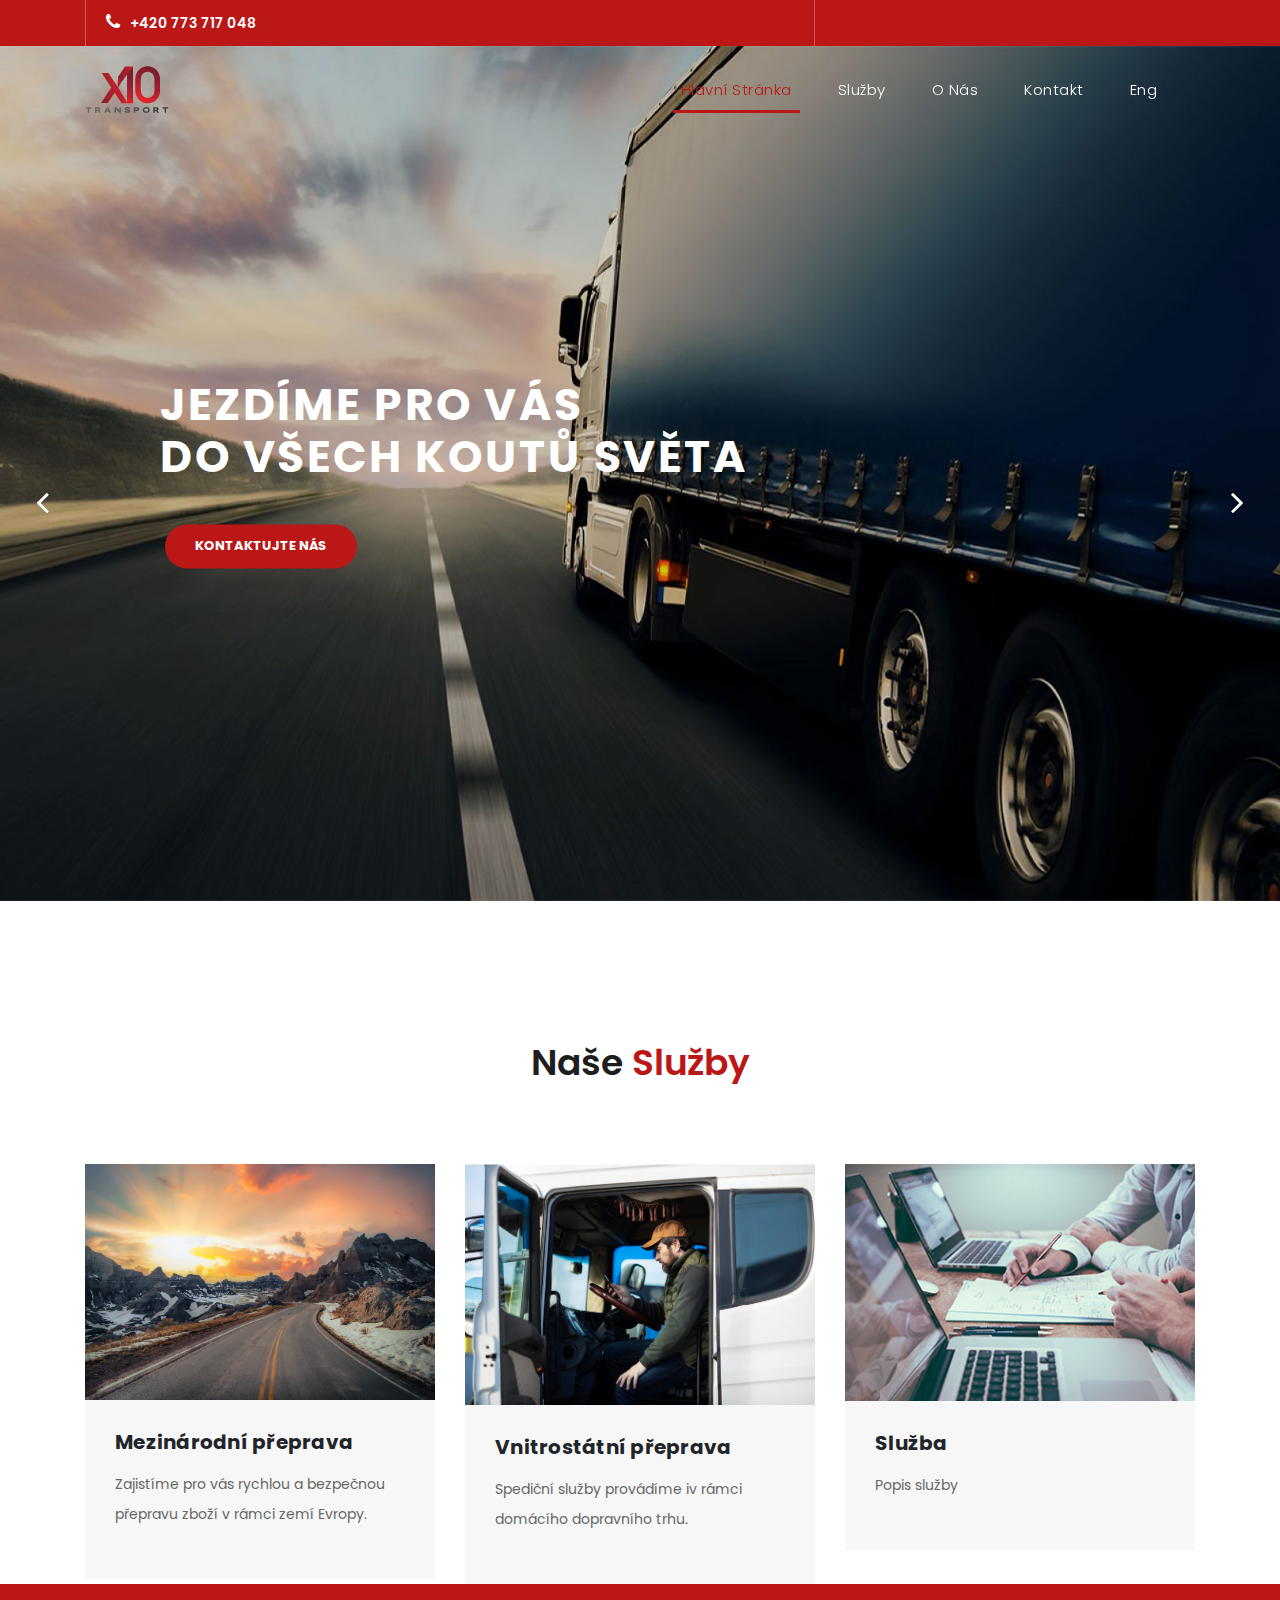
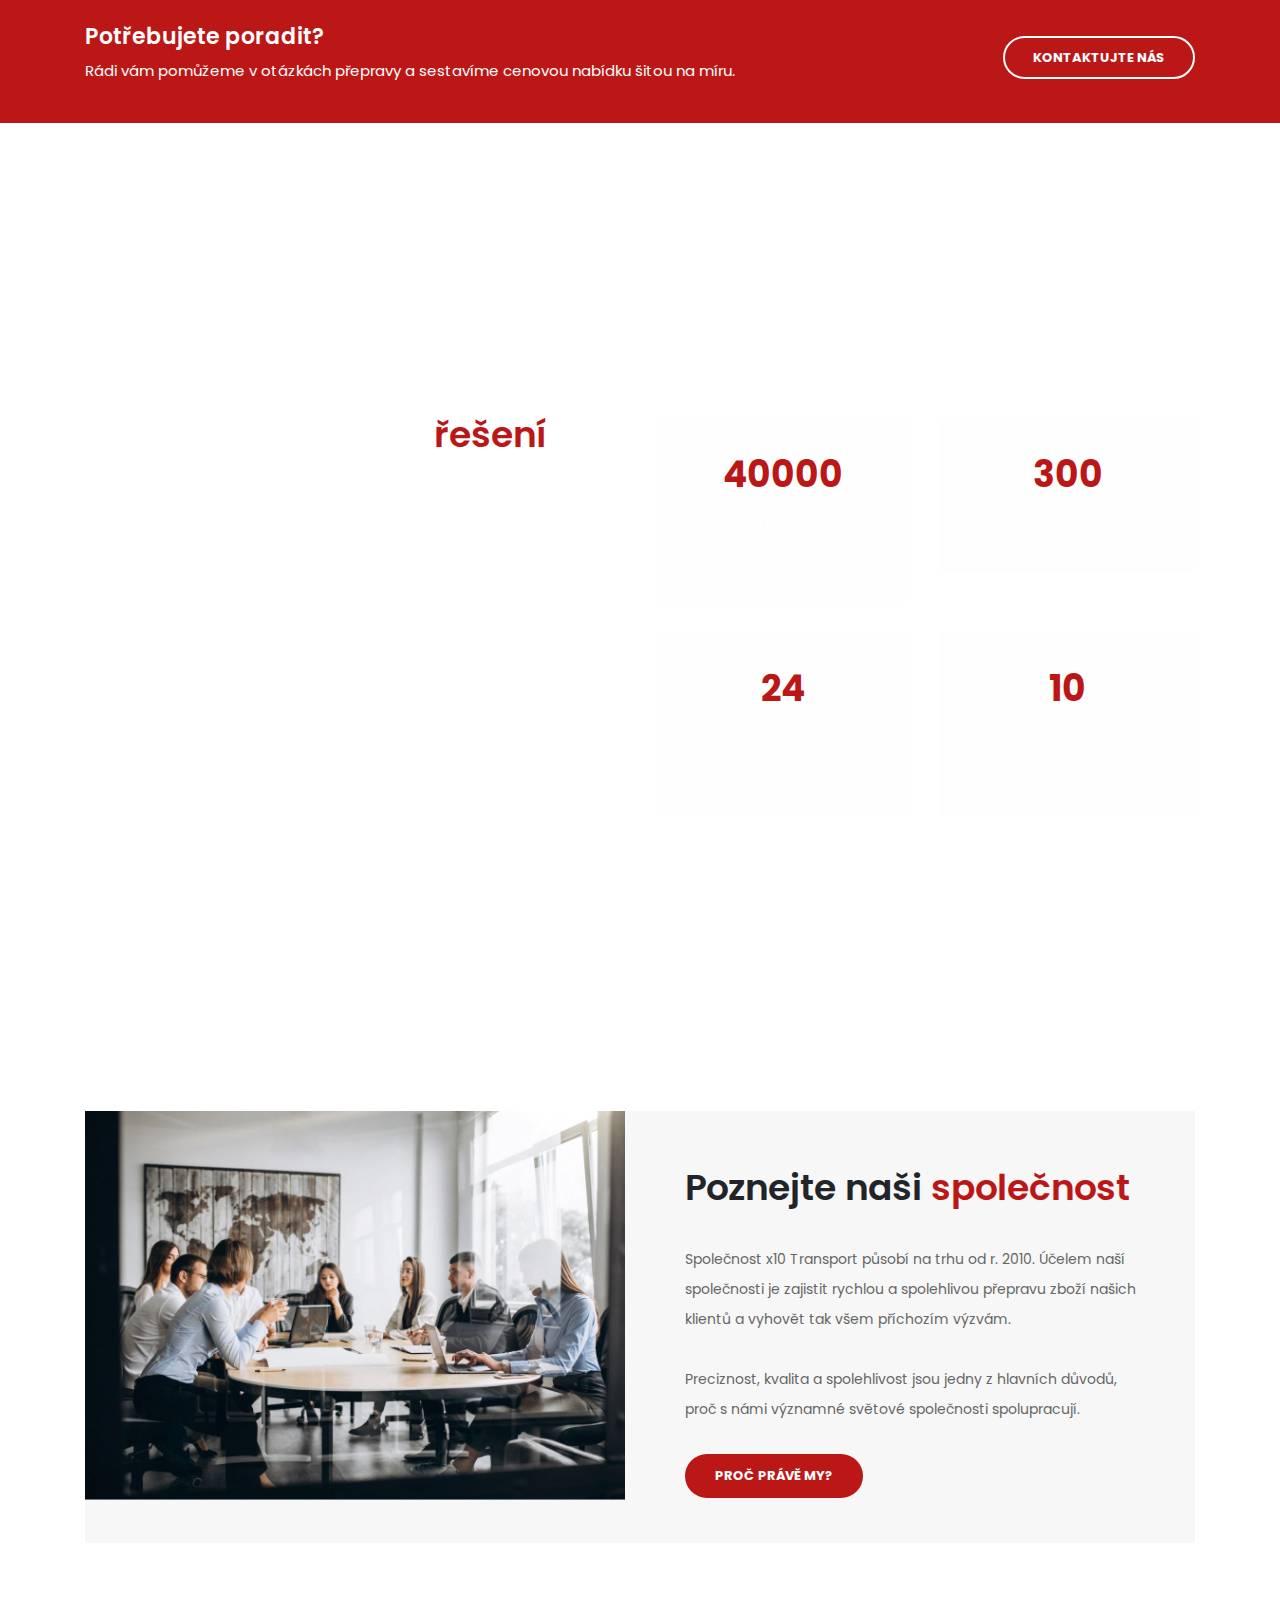
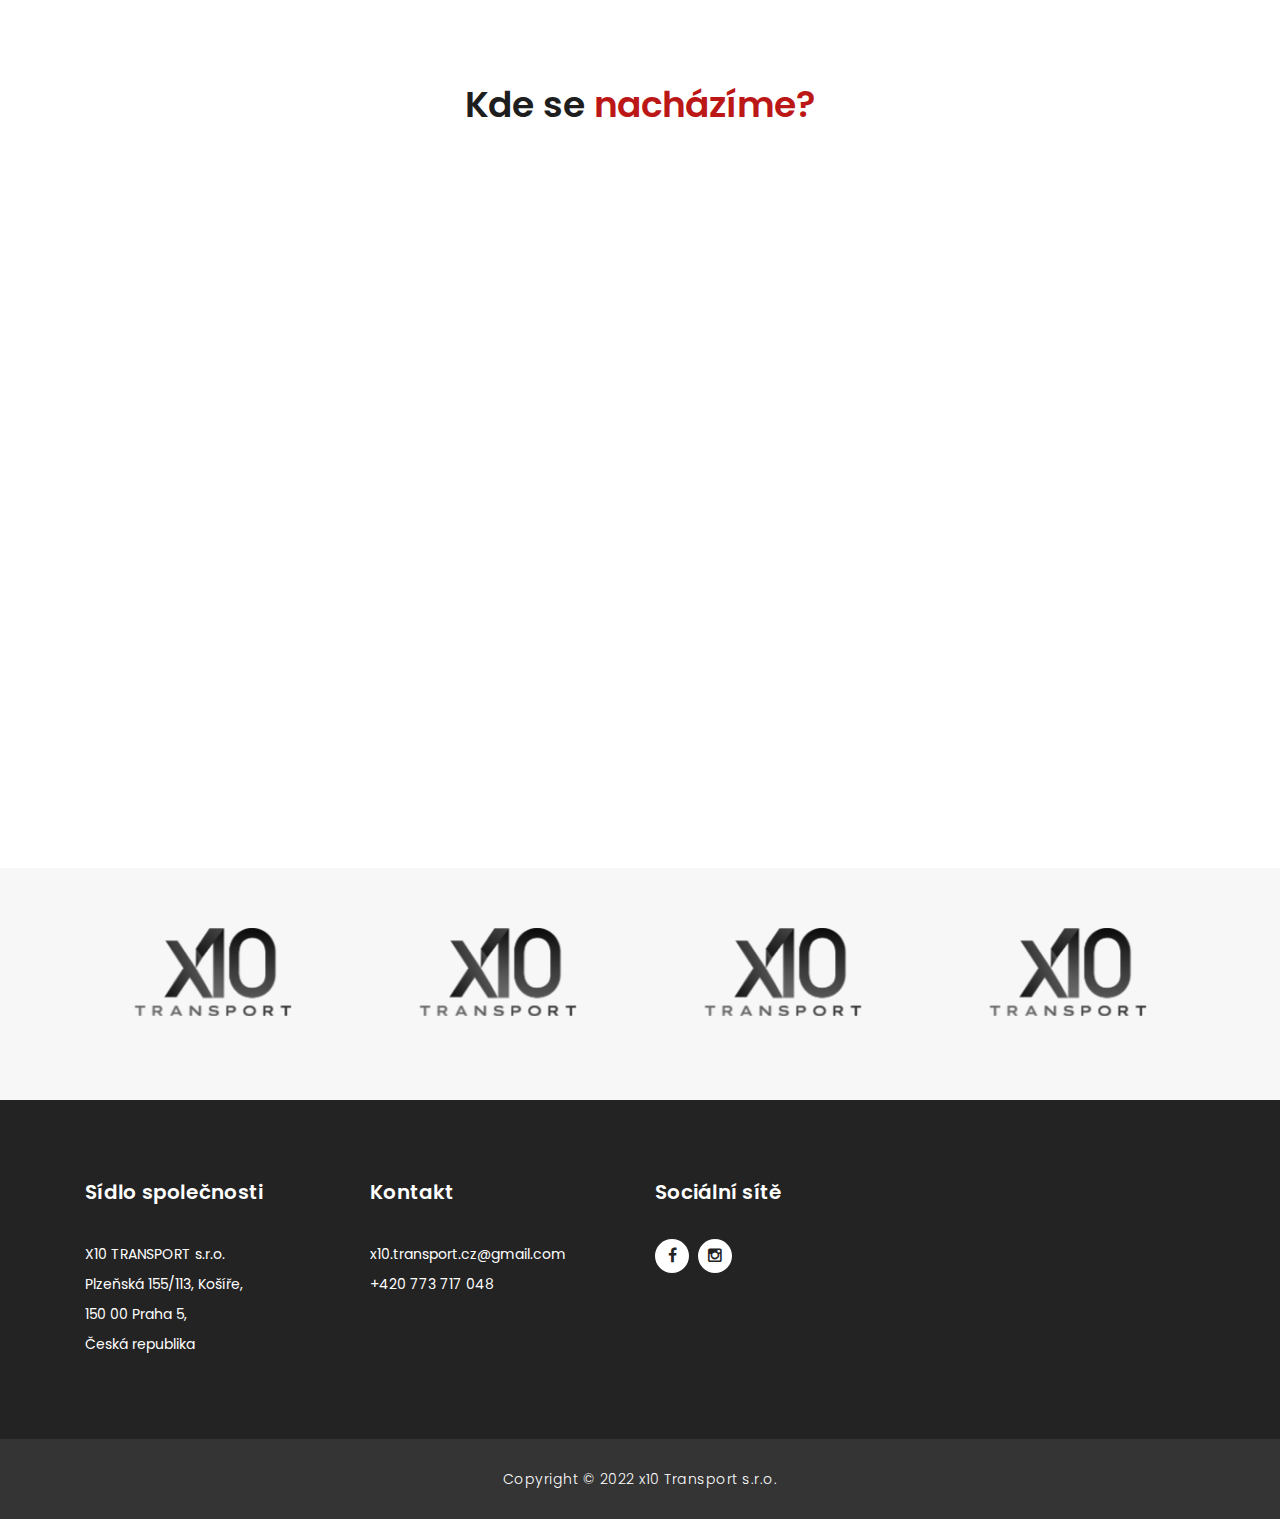
<file: index.html>
<!DOCTYPE html>
<html lang="en">

  <head>

    <meta charset="utf-8">
    <meta name="viewport" content="width=device-width, initial-scale=1, shrink-to-fit=no">
    <meta name="description" content="">
    <meta name="author" content="TemplateMo">
    <link href="https://fonts.googleapis.com/css?family=Poppins:100,200,300,400,500,600,700,800,900&display=swap" rel="stylesheet">

    <title>Hlavní stránka</title>

    <!-- Bootstrap core CSS -->
    <link href="vendor/bootstrap/css/bootstrap.min.css" rel="stylesheet">

    <!-- Additional CSS Files -->
    <link rel="stylesheet" href="assets/css/fontawesome.css">
    <link rel="stylesheet" href="assets/css/templatemo-finance-business.css">
    <link rel="stylesheet" href="assets/css/owl.css">
    <link rel="stylesheet" href="assets/css/custom.css">
<!--

Finance Business TemplateMo

https://templatemo.com/tm-545-finance-business

-->

  </head>

  <body>

    <!-- ***** Preloader Start ***** -->
    <div id="preloader">
        <div class="jumper">
            <div></div>
            <div></div>
            <div></div>
        </div>
    </div>  
    <!-- ***** Preloader End ***** -->

    <!-- Header -->
    <div class="sub-header">
      <div class="container">
        <div class="row">
          <div class="col-md-8 col-xs-12">
            <ul class="left-info">
              <li><a href="#"><i class="fa fa-phone"></i>+420 773 717 048</a></li>
            </ul>
          </div>
        </div>
      </div>
    </div>

    <header class="">
      <nav class="navbar navbar-expand-lg">
          <div class="container navbar-left">
                <img src= "assets/images/logo_01.png" alt="logo">
          <button class="navbar-toggler" type="button" data-toggle="collapse" data-target="#navbarResponsive" aria-controls="navbarResponsive" aria-expanded="false" aria-label="Toggle navigation">
            <span class="navbar-toggler-icon"></span>
          </button>
        <div class="container navbar-right">
          <div class="collapse navbar-collapse" id="navbarResponsive">
            <ul class="navbar-nav ml-auto">
              <li class="nav-item">
                <a class="nav-link current" href="#top">Hlavní Stránka
                  <span class="sr-only">(current)</span>
                </a>
              </li>
              <li class="nav-item">
                <a class="nav-link external" href="file:///Users/kristinakralova/Desktop/kikademo-main/services.html">Služby</a>
              </li>
              <li class="nav-item">
                <a class="nav-link external" href="file:///Users/kristinakralova/Desktop/kikademo-main/about.html">O Nás</a>
              </li>              
              <li class="nav-item">
                <a class="nav-link external" href="file:///Users/kristinakralova/Desktop/kikademo-main/contact.html#">Kontakt</a>
              </li>
              <li class="nav-item">
                <a class="nav-link external" href="index.html">Eng</a>
              </li>
            </ul>
          </div>
        </div>
      </nav>
    </header>

    <!-- Page Content -->
    <!-- Banner Starts Here -->
    <div class="main-banner header-text" id="top">
        <div class="Modern-Slider">
          <!-- Item -->
          <div class="item item-1">
            <div class="img-fill">
                <div class="text-content">
                  <h4>Jezdíme pro vás<br>do všech koutů světa</h4>
                  <p></p>
                  <a href="file:///Users/kristinakralova/Desktop/kikademo-main/contact.html#" class="filled-button">Kontaktujte nás</a>
                </div>
            </div>
          </div>
          <!-- // Item -->
          <!-- Item -->
          <div class="item item-2">
            <div class="img-fill">
                <div class="text-content">
                  <h4>Precizně<br>Rychle a Spolehlivě</h4>
                  <p></p>
                  <a href="file:///Users/kristinakralova/Desktop/kikademo-main/services.html" class="filled-button">Prohlédněte si služby</a>
                </div>
            </div>
          </div>
          <!-- // Item -->
          <!-- Item -->
          <div class="item item-3">
            <div class="img-fill">
                <div class="text-content">
                  <h4>Vaše zboží<br>je s námi v bezpečí</h4>
                  <p></p>
                  <a href="file:///Users/kristinakralova/Desktop/kikademo-main/about.html" class="filled-button">zjistěte více</a>
                </div>
            </div>
          </div>
          <!-- // Item -->
        </div>
    </div>
    <!-- Banner Ends Here -->

    <div class="services" id="services">
      <div class="container">
        <div class="row">
          <div class="col-md-12">
            <div class="section-heading">
              <h2>Naše <em>Služby</em></h2>
              <span></span>
            </div>
          </div>
          <div class="col-md-4">
            <div class="service-item">
              <img src="assets/images/service_01.png" alt="">
              <div class="down-content">
                <h4>Mezinárodní přeprava</h4>
                <p>Zajistíme pro vás rychlou a bezpečnou přepravu zboží v rámci zemí Evropy.</p>
              </div>
            </div>
          </div>
          <div class="col-md-4">
            <div class="service-item">
              <img src="assets/images/service_02.png" alt="">
              <div class="down-content">
                <h4>Vnitrostátní přeprava</h4>
                <p>Spediční služby provádíme iv rámci domácího dopravního trhu.</p>
              </div>
            </div>
          </div>
          <div class="col-md-4">
            <div class="service-item">
              <img src="assets/images/service_03.jpg" alt="">
              <div class="down-content">
                <h4>Služba</h4>
                <p>Popis služby</p>
              </div>
            </div>
          </div>
        </div>
      </div>
    </div>
        
            <div class="request-form">
      <div class="container">
        <div class="row">
          <div class="col-md-8">
            <h4>Potřebujete poradit?</h4>
            <span>Rádi vám pomůžeme v otázkách přepravy a sestavíme cenovou nabídku šitou na míru.</span>
          </div>
          <div class="col-md-4">
            <a href="file:///Users/kristinakralova/Desktop/kikademo-main/contact.html#" class="border-button">Kontaktujte nás</a>
          </div>
        </div>
      </div>
    </div>

    <div class="fun-facts">
      <div class="container">
        <div class="row">
          <div class="col-md-6">
            <div class="left-content">
              <span></span>
              <h2>Efektivní logistická <em>řešení</em></h2>
              <p>Vážíme si vaší důvěry v nás. Proto se staráme, aby každá objednávka byla doručena ve správný čas, na správné místo a v perfektním stavu. Dbáme na dochvilnost, dodržení plánu a především na vaši spokojenost. 
              <br><br>S výběrem konkrétní služby vám rádi pomůžeme po telefonické domluvě.</p>
            </div>
          </div>
          <div class="col-md-6 align-self-center">
            <div class="row">
              <div class="col-md-6">
                <div class="count-area-content">
                  <div class="count-digit">40000</div>
                  <div class="count-title">Najetých Kilometrů</div>
                </div>
              </div>
              <div class="col-md-6">
                <div class="count-area-content">
                  <div class="count-digit">300</div>
                  <div class="count-title">Úspěšných Cest</div>
                </div>
              </div>
              <div class="col-md-6">
                <div class="count-area-content">
                  <div class="count-digit">24</div>
                  <div class="count-title">Spokojených Klientů</div>
                </div>
              </div>
              <div class="col-md-6">
                <div class="count-area-content">
                  <div class="count-digit">10</div>
                  <div class="count-title">Zemí, do kterých jezdíme</div>
                </div>
              </div>
            </div>
          </div>
        </div>
      </div>
    </div>

    <div class="more-info" id="about">
      <div class="container">
        <div class="row">
          <div class="col-md-12">
            <div class="more-info-content">
              <div class="row">
                <div class="col-md-6">
                  <div class="left-image">
                    <img src="assets/images/more-info.jpg" alt="">
                  </div>
                </div>
                <div class="col-md-6 align-self-center">
                  <div class="right-content">
                    <span></span>
                    <h2>Poznejte naši <em>společnost</em></h2>
                    <p>Společnost x10 Transport působí na trhu od r. 2010. Účelem naší společnosti je zajistit rychlou a spolehlivou přepravu zboží našich klientů a vyhovět tak všem příchozím výzvám.<br><br>Preciznost, kvalita a spolehlivost jsou jedny z hlavních důvodů, proč s námi významné světové společnosti spolupracují.</p>
                    <a href="file:///Users/kristinakralova/Desktop/kikademo-main/about.html" class="filled-button">Proč právě my?</a>
                  </div>
                </div>
              </div>
            </div>
          </div>
        </div>
      </div>
    </div>


    <div class="callback-form" id="contactus">
      <div class="container">
        <div class="row">
          <div class="col-md-12">
            <div class="section-heading">
              <h2>Kde se <em>nacházíme?</em></h2>
              <span></span>
    <div id="map">
<!-- How to change your own map point
	1. Go to Google Maps
	2. Click on your location point
	3. Click "Share" and choose "Embed map" tab
	4. Copy only URL and paste it within the src="" field below
-->
      <iframe src="https://www.google.com/maps/embed?pb=!1m18!1m12!1m3!1d2560.8227278219592!2d14.380055515590328!3d50.07088147942473!2m3!1f0!2f0!3f0!3m2!1i1024!2i768!4f13.1!3m3!1m2!1s0x470b95a9253113b1%3A0x92a26c85306a0e5b!2zUGx6ZcWIc2vDoSAxNTUvMTEzLCAxNTAgMDAgUHJhaGEgNS1Lb8Whw63FmWUsIMSMZXNrbw!5e0!3m2!1ssk!2ssk!4v1661121822626!5m2!1ssk!2ssk"width="100%" height="500px" frameborder="0" style="border:0" allowfullscreen></iframe>
    </div>
            </div>
          </div>
        </div>
      </div>
        

    <div class="partners">
      <div class="container">
        <div class="row">
          <div class="col-md-12">
            <div class="owl-partners owl-carousel">
            
              <div class="partner-item">
                <img src="assets/images/client-01.png" title="1" alt="1">
              </div>
              
              <div class="partner-item">
                <img src="assets/images/client-01.png" title="2" alt="2">
              </div>
              
              <div class="partner-item">
                <img src="assets/images/client-01.png" title="3" alt="3">
              </div>
              
              <div class="partner-item">
                <img src="assets/images/client-01.png" title="4" alt="4">
              </div>
              
              <div class="partner-item">
                <img src="assets/images/client-01.png" title="5" alt="5">
              </div>
              
            </div>
          </div>
        </div>
      </div>
    </div>


    <!-- Footer Starts Here -->
    <footer>
      <div class="container">
        <div class="row">
          <div class="col-md-3 footer-item">
            <h4>Sídlo společnosti</h4>
            <p>X10 TRANSPORT s.r.o. <br>Plzeňská 155/113, Košíře, <br>150 00 Praha 5, <br>Česká republika</p>
          </div>
          <div class="col-md-3 footer-item">
            <h4>Kontakt</h4>
            <p>x10.transport.cz@gmail.com<br>+420 773 717 048</p>
          </div>
          <div class="col-md-3 footer-item">
            <h4>Sociální sítě</h4>
            <ul class="social-icons">
              <li><a rel="nofollow" href="" target="_blank"><i class="fa fa-facebook"></i></a></li>
              <li><a href="https://www.instagram.com/transportx10/"><i class="fa fa-instagram"></i></a></li>
            </ul>
          <div class="col-md-3 footer-item last-item">
            </div>
          </div>
        </div>
      </div>
    </footer>
    
    <div class="sub-footer">
      <div class="container">
        <div class="row">
          <div class="col-md-12">
            <p>Copyright &copy; 2022  x10 Transport s.r.o.
          </div>
        </div>
      </div>
    </div>

    <!-- Bootstrap core JavaScript -->
    <script src="vendor/jquery/jquery.min.js"></script>
    <script src="vendor/bootstrap/js/bootstrap.bundle.min.js"></script>

    <!-- Additional Scripts -->
    <script src="assets/js/jquery.singlePageNav.min.js"></script>
    <script src="assets/js/custom.js"></script>
    <script src="assets/js/owl.js"></script>
    <script src="assets/js/slick.js"></script>
    <script src="assets/js/accordions.js"></script>
    <script>
      $(function() {
        // Single Page Nav
        $('#navbarResponsive').singlePageNav({
          'offset': 100,
          'filter': ':not(.external)'
        });

        // On mobile, close the menu after nav-link click
        $('#navbarResponsive .navbar-nav .nav-item .nav-link').click(function(){
          $('#navbarResponsive').removeClass('show');
        });
      });
    </script>

    <script language = "text/Javascript"> 
      cleared[0] = cleared[1] = cleared[2] = 0; //set a cleared flag for each field
      function clearField(t){                   //declaring the array outside of the
      if(! cleared[t.id]){                      // function makes it static and global
          cleared[t.id] = 1;  // you could use true and false, but that's more typing
          t.value='';         // with more chance of typos
          t.style.color='#fff';
          }
      }
    </script>

  </body>
</html>
</file>
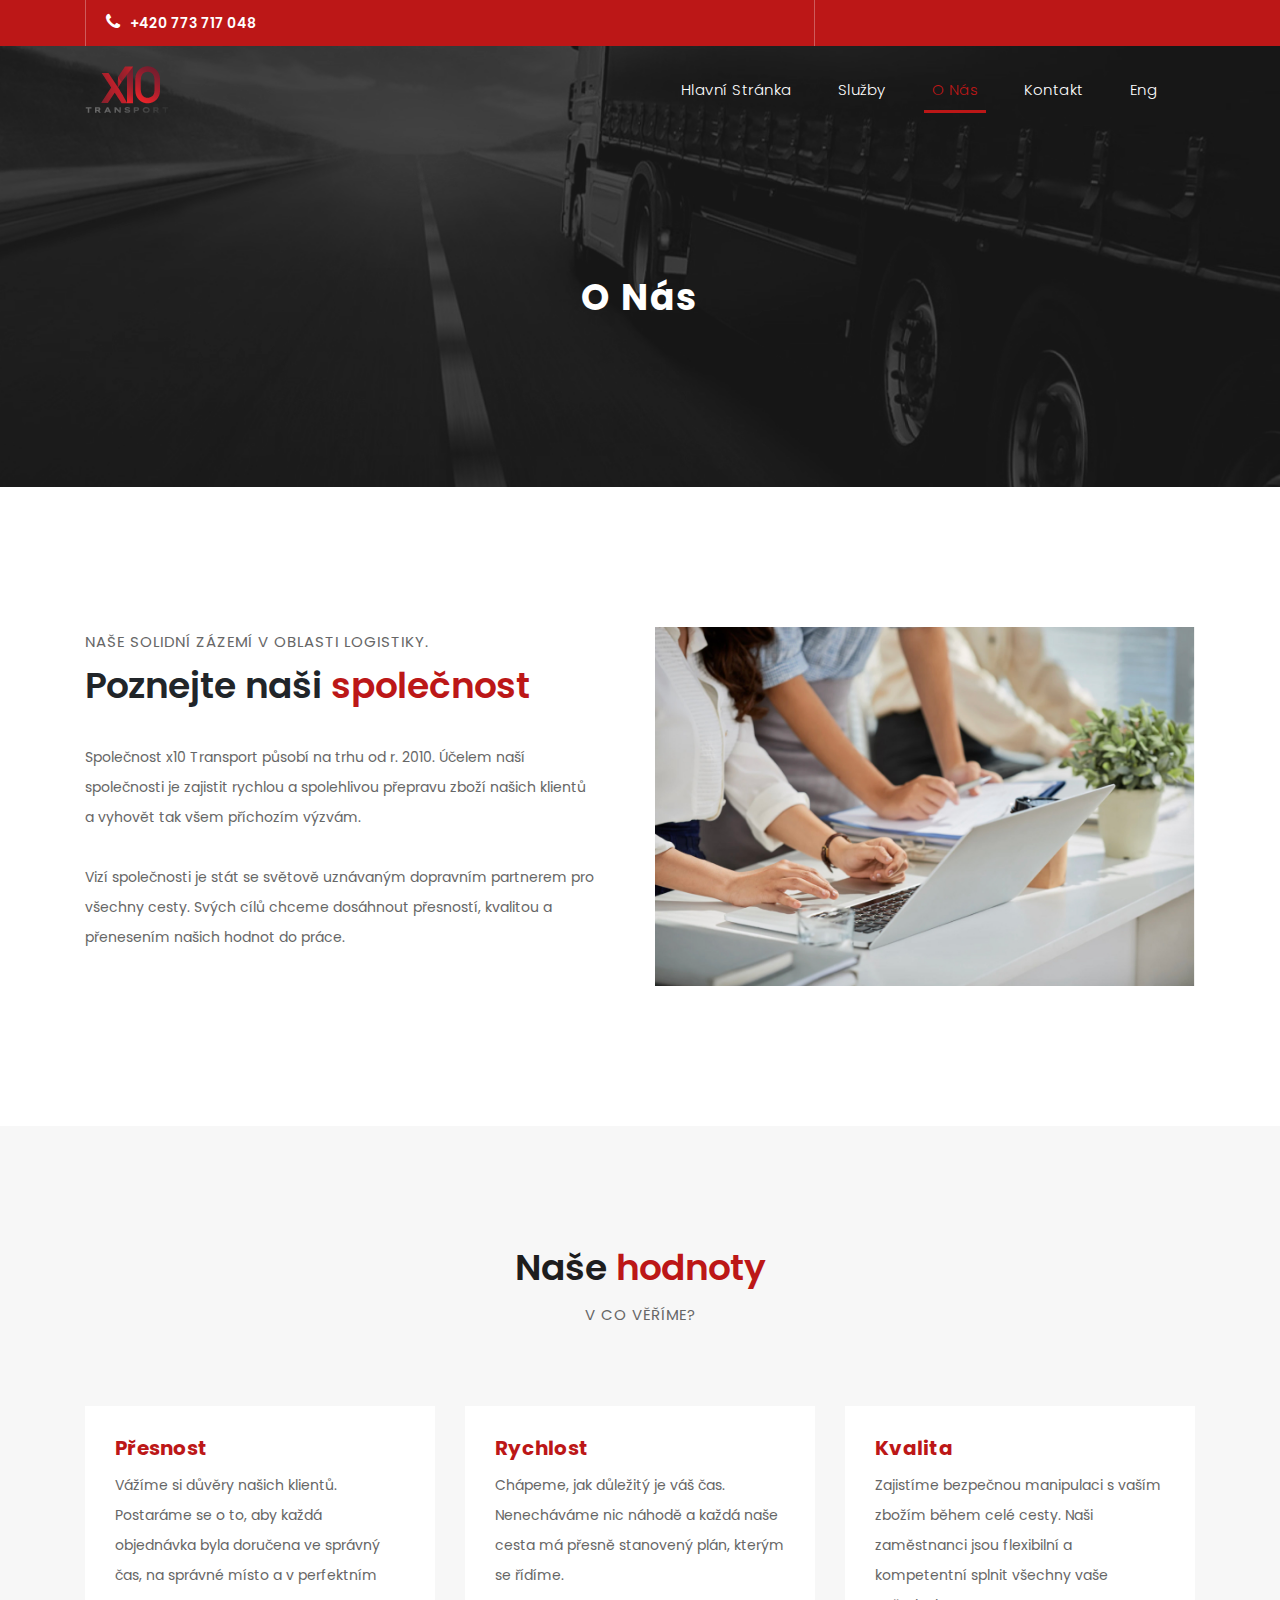
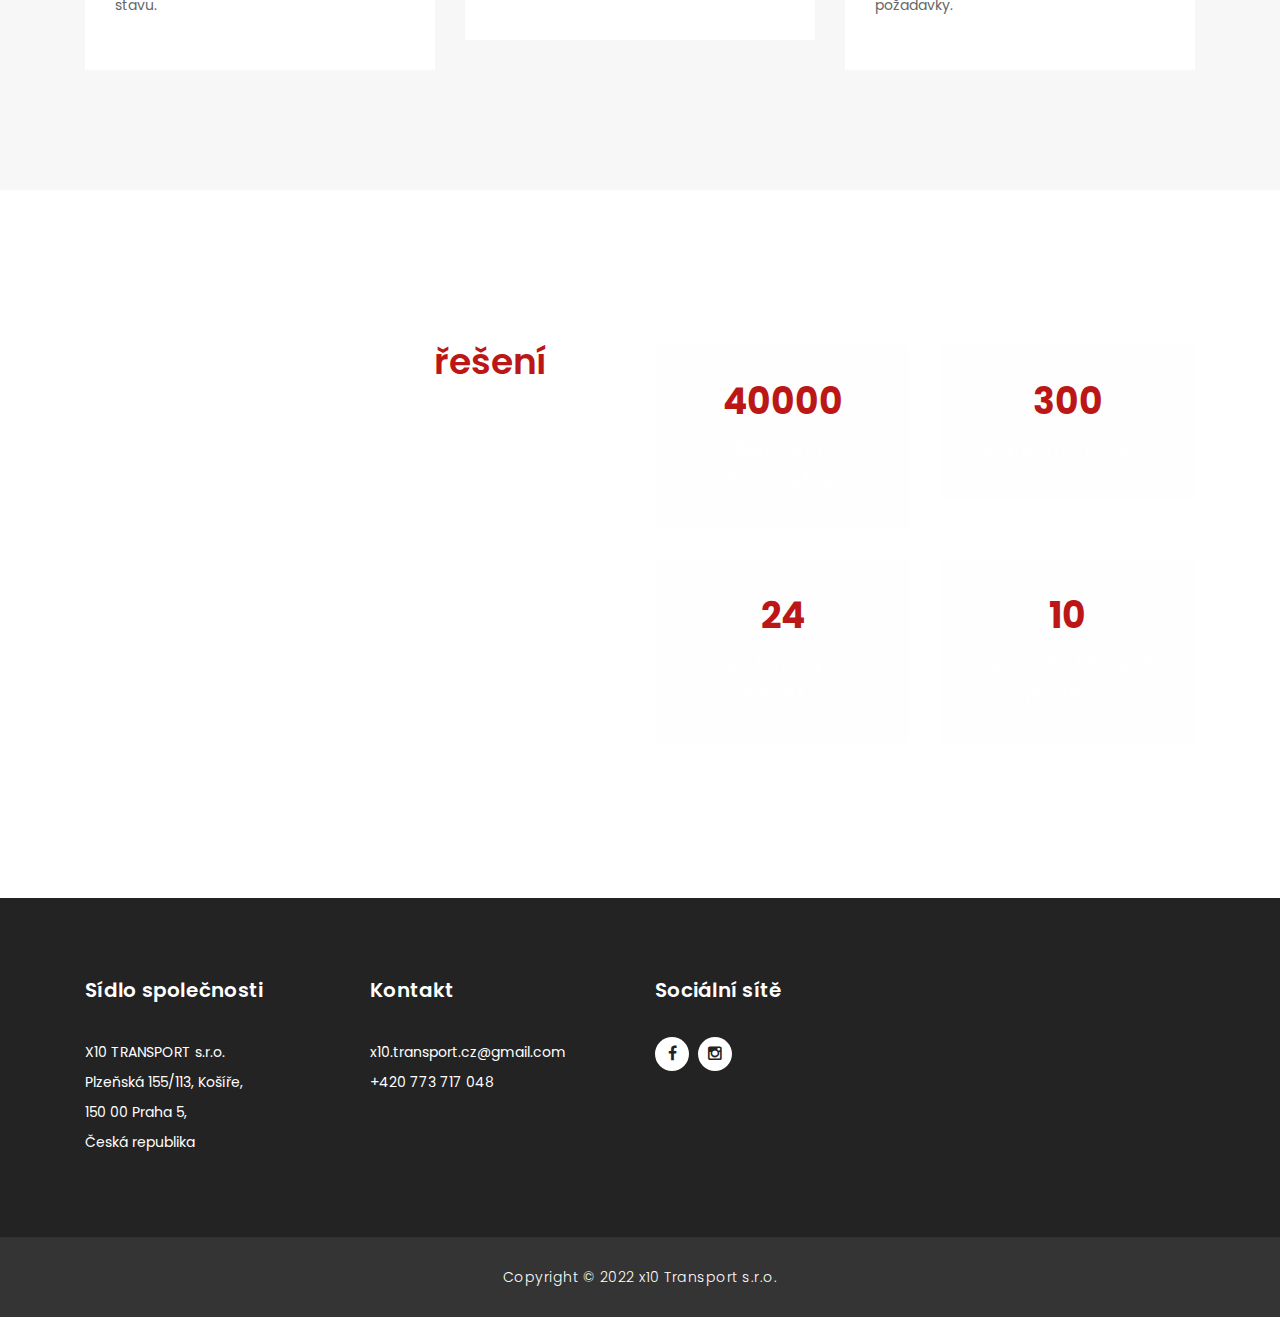
<file: about.html>
<!DOCTYPE html>
<html lang="en">

  <head>

    <meta charset="utf-8">
    <meta name="viewport" content="width=device-width, initial-scale=1, shrink-to-fit=no">
    <meta name="description" content="">
    <meta name="author" content="TemplateMo">
    <link href="https://fonts.googleapis.com/css?family=Poppins:100,200,300,400,500,600,700,800,900&display=swap" rel="stylesheet">

    <title>O nás</title>

    <!-- Bootstrap core CSS -->
    <link href="vendor/bootstrap/css/bootstrap.min.css" rel="stylesheet">

    <!-- Additional CSS Files -->
    <link rel="stylesheet" href="assets/css/fontawesome.css">
    <link rel="stylesheet" href="assets/css/templatemo-finance-business.css">
    <link rel="stylesheet" href="assets/css/owl.css">
<!--

Finance Business TemplateMo

https://templatemo.com/tm-545-finance-business

-->
  </head>

  <body>

    <!-- ***** Preloader Start ***** -->
    <div id="preloader">
        <div class="jumper">
            <div></div>
            <div></div>
            <div></div>
        </div>
    </div>  
    <!-- ***** Preloader End ***** -->

    <!-- Header -->
    <div class="sub-header">
      <div class="container">
        <div class="row">
          <div class="col-md-8 col-xs-12">
            <ul class="left-info">
              <li><a href="#"><i class="fa fa-phone"></i>+420 773 717 048</a></li>
            </ul>
          </div>
        </div>
      </div>
    </div>

    <header class="">
      <nav class="navbar navbar-expand-lg">
          <div class="container navbar-left">
                <img src= "assets/images/logo_01.png" alt="logo">
          <button class="navbar-toggler" type="button" data-toggle="collapse" data-target="#navbarResponsive" aria-controls="navbarResponsive" aria-expanded="false" aria-label="Toggle navigation">
            <span class="navbar-toggler-icon"></span>
          </button>
        <div class="container navbar-right">
          <div class="collapse navbar-collapse" id="navbarResponsive">
            <ul class="navbar-nav ml-auto">
              <li class="nav-item">
                <a class="nav-link external" href="file:///Users/kristinakralova/Desktop/kikademo-main/one-page.html">Hlavní Stránka
                  <span class="sr-only">(current)</span>
                </a>
              </li>
              <li class="nav-item">
                <a class="nav-link external" href="file:///Users/kristinakralova/Desktop/kikademo-main/services.html">Služby</a>
              </li>
              <li class="nav-item">
                <a class="nav-link current external" href="file:///Users/kristinakralova/Desktop/kikademo-main/about.html">O Nás</a>
              </li>              
              <li class="nav-item">
                <a class="nav-link external" href="file:///Users/kristinakralova/Desktop/kikademo-main/contact.html#">Kontakt</a>
              </li>
              <li class="nav-item">
                <a class="nav-link external" href="index.php">Eng</a>
              </li>
            </ul>
          </div>
        </div>
      </nav>
    </header>
        
    <!-- Page Content -->
    <div class="page-heading header-text">
      <div class="container">
        <div class="row">
          <div class="col-md-12">
            <h1>O nás</h1>
            <span></span>
          </div>
        </div>
      </div>
    </div>

    <div class="more-info about-info">
      <div class="container">
        <div class="row">
          <div class="col-md-12">
            <div class="more-info-content">
              <div class="row">
                <div class="col-md-6 align-self-center">
                  <div class="right-content">
                    <span>Naše solidní zázemí v oblasti logistiky.</span>
                    <h2>Poznejte naši <em>společnost</em></h2>
                    <p>Společnost x10 Transport působí na trhu od r. 2010. Účelem naší společnosti je zajistit rychlou a spolehlivou přepravu zboží našich klientů a vyhovět tak všem příchozím výzvám. 
                    <br><br>Vizí společnosti je stát se světově uznávaným dopravním partnerem pro všechny cesty. Svých cílů chceme dosáhnout přesností, kvalitou a přenesením našich hodnot do práce.</p>
                  </div>
                </div>
                <div class="col-md-6">
                  <div class="left-image">
                    <img src="assets/images/about-image.jpg" alt="">
                  </div>
                </div>
              </div>
            </div>
          </div>
        </div>
      </div>
    </div>

    <div class="team">
      <div class="container">
        <div class="row">
          <div class="col-md-12">
            <div class="section-heading">
              <h2>Naše <em>hodnoty</em></h2>
              <span>V co věříme?</span>
            </div>
          </div>
          <div class="col-md-4">
            <div class="team-item">
              <div class="down-content">
                <h4>Přesnost</h4>
                <p>Vážíme si důvěry našich klientů. Postaráme se o to, aby každá objednávka byla doručena ve správný čas, na správné místo a v perfektním stavu.</p>
              </div>
            </div>
          </div>
          <div class="col-md-4">
            <div class="team-item">
              <div class="down-content">
                <h4>Rychlost</h4>
                <p>Chápeme, jak důležitý je váš čas. Nenecháváme nic náhodě a každá naše cesta má přesně stanovený plán, kterým se řídíme.</p>
              </div>
            </div>
          </div>
          <div class="col-md-4">
            <div class="team-item">
              <div class="down-content">
                <h4>Kvalita</h4>
                <p>Zajistíme bezpečnou manipulaci s vaším zbožím během celé cesty. Naši zaměstnanci jsou flexibilní a kompetentní splnit všechny vaše požadavky.</p>
              </div>
            </div>
          </div>
        </div>
      </div>
    </div>

    <div class="fun-facts">
      <div class="container">
        <div class="row">
          <div class="col-md-6">
            <div class="left-content">
              <span></span>
              <h2>Efektivní logistická <em>řešení</em></h2>
              <p>Dbáme na dochvilnost, dodržení plánu a především na vaši spokojenost. Dokonale známe cesty a uvědomujeme si výzvy, které na nás mohou čekat. Naši pracovníci jsou připraveni je všechny splnit jako i všechny požadavky.
              <br>S výběrem konkrétní služby vám rádi pomůžeme po telefonické domluvě.</p>
            </div>
          </div>
          <div class="col-md-6 align-self-center">
            <div class="row">
              <div class="col-md-6">
                <div class="count-area-content">
                  <div class="count-digit">40000</div>
                  <div class="count-title">Najetých Kilometrů</div>
                </div>
              </div>
              <div class="col-md-6">
                <div class="count-area-content">
                  <div class="count-digit">300</div>
                  <div class="count-title">Úspěšných Cest</div>
                </div>
              </div>
              <div class="col-md-6">
                <div class="count-area-content">
                  <div class="count-digit">24</div>
                  <div class="count-title">Spokojených Klientů</div>
                </div>
              </div>
              <div class="col-md-6">
                <div class="count-area-content">
                  <div class="count-digit">10</div>
                  <div class="count-title">Zemí, do kterých jezdíme</div>
                </div>
              </div>
            </div>
          </div>
        </div>
      </div>
    </div>


    <!-- Footer Starts Here -->
    <footer>
      <div class="container">
        <div class="row">
          <div class="col-md-3 footer-item">
            <h4>Sídlo společnosti</h4>
            <p>X10 TRANSPORT s.r.o. <br>Plzeňská 155/113, Košíře, <br>150 00 Praha 5, <br>Česká republika</p>
          </div>
          <div class="col-md-3 footer-item">
            <h4>Kontakt</h4>
            <p>x10.transport.cz@gmail.com<br>+420 773 717 048</p>
          </div>
          <div class="col-md-3 footer-item">
            <h4>Sociální sítě</h4>
            <ul class="social-icons">
              <li><a rel="nofollow" href="" target="_blank"><i class="fa fa-facebook"></i></a></li>
              <li><a href="https://www.instagram.com/transportx10/"><i class="fa fa-instagram"></i></a></li>
            </ul>
          <div class="col-md-3 footer-item last-item">
            </div>
          </div>
        </div>
      </div>
    </footer>
    
    <div class="sub-footer">
      <div class="container">
        <div class="row">
          <div class="col-md-12">
            <p>Copyright &copy; 2022  x10 Transport s.r.o.
          </div>
        </div>
      </div>
    </div>

    <!-- Bootstrap core JavaScript -->
    <script src="vendor/jquery/jquery.min.js"></script>
    <script src="vendor/bootstrap/js/bootstrap.bundle.min.js"></script>

    <!-- Additional Scripts -->
    <script src="assets/js/custom.js"></script>
    <script src="assets/js/owl.js"></script>
    <script src="assets/js/slick.js"></script>
    <script src="assets/js/accordions.js"></script>

    <script language = "text/Javascript"> 
      cleared[0] = cleared[1] = cleared[2] = 0; //set a cleared flag for each field
      function clearField(t){                   //declaring the array outside of the
      if(! cleared[t.id]){                      // function makes it static and global
          cleared[t.id] = 1;  // you could use true and false, but that's more typing
          t.value='';         // with more chance of typos
          t.style.color='#fff';
          }
      }
    </script>

  </body>
</html>
</file>
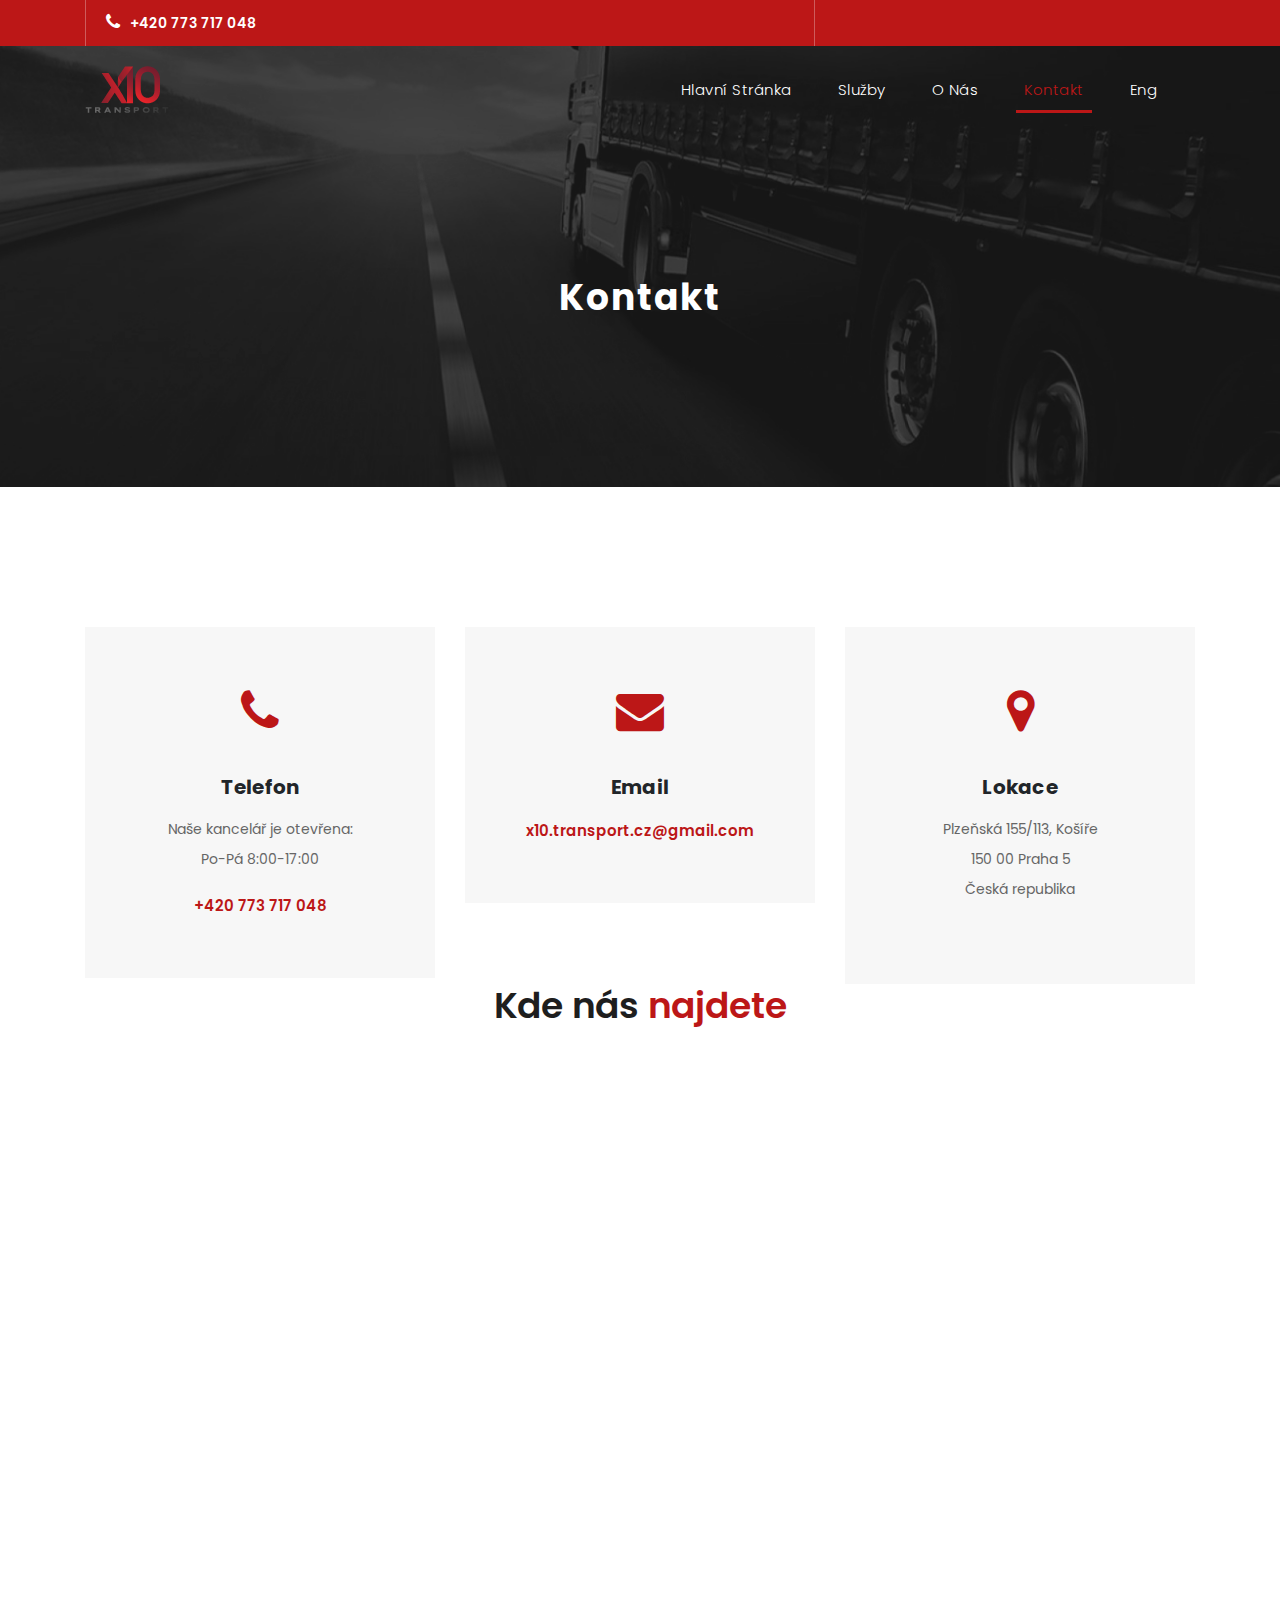
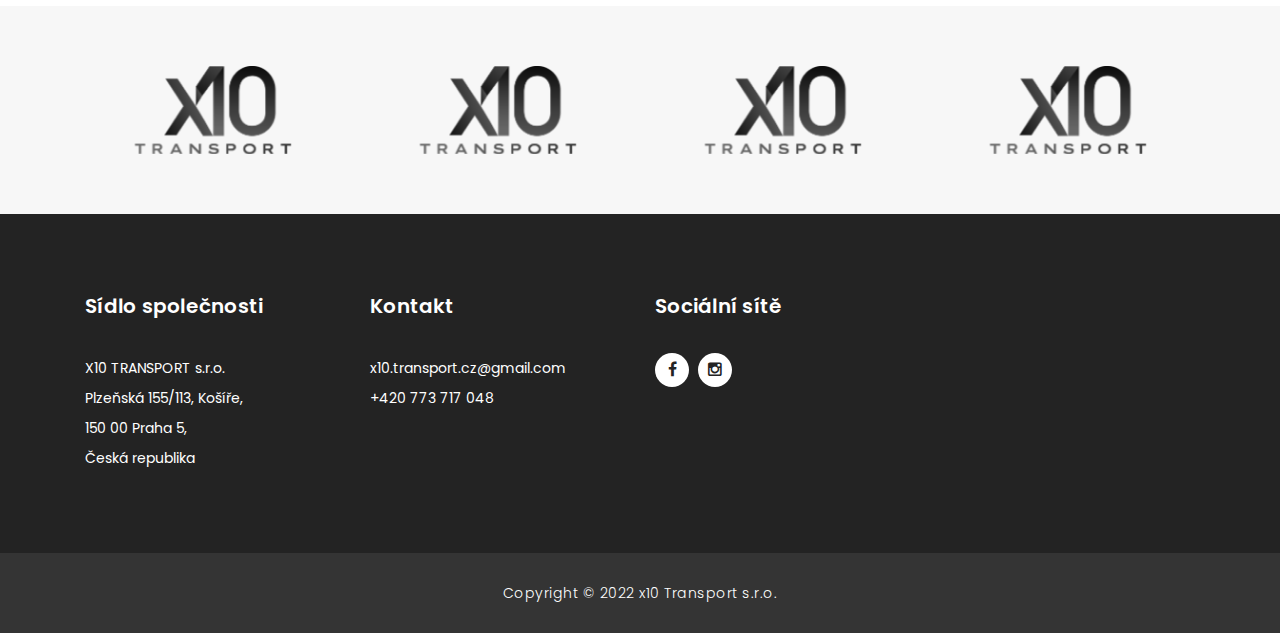
<file: contact.html>
<!DOCTYPE html>
<html lang="en">

  <head>

    <meta charset="utf-8">
    <meta name="viewport" content="width=device-width, initial-scale=1, shrink-to-fit=no">
    <meta name="description" content="">
    <meta name="author" content="TemplateMo">
    <link href="https://fonts.googleapis.com/css?family=Poppins:100,200,300,400,500,600,700,800,900&display=swap" rel="stylesheet">

    <title>Kontakt</title>

    <!-- Bootstrap core CSS -->
    <link href="vendor/bootstrap/css/bootstrap.min.css" rel="stylesheet">

    <!-- Additional CSS Files -->
    <link rel="stylesheet" href="assets/css/fontawesome.css">
    <link rel="stylesheet" href="assets/css/templatemo-finance-business.css">
    <link rel="stylesheet" href="assets/css/owl.css">
<!--

Finance Business TemplateMo

https://templatemo.com/tm-545-finance-business

-->
  </head>

  <body>

    <!-- ***** Preloader Start ***** -->
    <div id="preloader">
        <div class="jumper">
            <div></div>
            <div></div>
            <div></div>
        </div>
    </div>  
    <!-- ***** Preloader End ***** -->

    <!-- Header -->
    <div class="sub-header">
      <div class="container">
        <div class="row">
          <div class="col-md-8 col-xs-12">
            <ul class="left-info">
              <li><a href="#"><i class="fa fa-phone"></i>+420 773 717 048</a></li>
            </ul>
          </div>
          </div>
        </div>
      </div>
    </div>
    
    <header class="">
      <nav class="navbar navbar-expand-lg">
          <div class="container navbar-left">
                <img src= "assets/images/logo_01.png" alt="logo">
          <button class="navbar-toggler" type="button" data-toggle="collapse" data-target="#navbarResponsive" aria-controls="navbarResponsive" aria-expanded="false" aria-label="Toggle navigation">
            <span class="navbar-toggler-icon"></span>
          </button>
        <div class="container navbar-right">
          <div class="collapse navbar-collapse" id="navbarResponsive">
            <ul class="navbar-nav ml-auto">
              <li class="nav-item">
                <a class="nav-link external" href="file:///Users/kristinakralova/Desktop/kikademo-main/one-page.html">Hlavní Stránka
                  <span class="sr-only">(current)</span>
                </a>
              </li>
              <li class="nav-item">
                <a class="nav-link external" href="file:///Users/kristinakralova/Desktop/kikademo-main/services.html">Služby</a>
              </li>
              <li class="nav-item">
                <a class="nav-link external" href="file:///Users/kristinakralova/Desktop/kikademo-main/about.html">O Nás</a>
              </li>              
              <li class="nav-item">
                <a class="nav-link current external" href="file:///Users/kristinakralova/Desktop/kikademo-main/contact.html#">Kontakt</a>
              </li>
              <li class="nav-item">
                <a class="nav-link external" href="index.php">Eng</a>
              </li>
            </ul>
          </div>
        </div>
      </nav>
    </header>

    <!-- Page Content -->
    <div class="page-heading header-text">
      <div class="container">
        <div class="row">
          <div class="col-md-12">
            <h1>Kontakt</h1>
            <span></span>
          </div>
        </div>
      </div>
    </div>

    <div class="contact-information">
      <div class="container">
        <div class="row">
          <div class="col-md-4">
            <div class="contact-item">
              <i class="fa fa-phone"></i>
              <h4>Telefon</h4>
              <p>Naše kancelář je otevřena:<br>Po-Pá   8:00-17:00</p>
              <a href="#">+420 773 717 048</a>
            </div>
          </div>
          <div class="col-md-4">
            <div class="contact-item">
              <i class="fa fa-envelope"></i>
              <h4>Email</h4>
              <p></p>
              <a href="#">x10.transport.cz@gmail.com</a>
            </div>
          </div>
          <div class="col-md-4">
            <div class="contact-item">
              <i class="fa fa-map-marker"></i>
              <h4>Lokace</h4>
              <p>Plzeňská 155/113, Košíře<br>150 00 Praha 5<br>Česká republika<br></p>
            </div>
          </div>
        </div>
      </div>
    </div>

        <div class="row">
          <div class="col-md-12">
            <div class="section-heading">
              <h2>Kde nás <em>najdete</em></h2>
              </div>

    <div id="map">
<!-- How to change your own map point
	1. Go to Google Maps
	2. Click on your location point
	3. Click "Share" and choose "Embed map" tab
	4. Copy only URL and paste it within the src="" field below
-->
      <iframe src="https://www.google.com/maps/embed?pb=!1m18!1m12!1m3!1d2560.8227278219592!2d14.380055515590328!3d50.07088147942473!2m3!1f0!2f0!3f0!3m2!1i1024!2i768!4f13.1!3m3!1m2!1s0x470b95a9253113b1%3A0x92a26c85306a0e5b!2zUGx6ZcWIc2vDoSAxNTUvMTEzLCAxNTAgMDAgUHJhaGEgNS1Lb8Whw63FmWUsIMSMZXNrbw!5e0!3m2!1ssk!2ssk!4v1661121822626!5m2!1ssk!2ssk"width="100%" height="500px" frameborder="0" style="border:0" allowfullscreen></iframe>
    </div>

    <div class="partners contact-partners">
      <div class="container">
        <div class="row">
          <div class="col-md-12">
            <div class="owl-partners owl-carousel">
              <div class="partner-item">
                <img src="assets/images/client-01.png" alt="">
              </div>
            </div>
          </div>
        </div>
      </div>
    </div>


    <!-- Footer Starts Here -->
    <footer>
      <div class="container">
        <div class="row">
          <div class="col-md-3 footer-item">
            <h4>Sídlo společnosti</h4>
            <p>X10 TRANSPORT s.r.o. <br>Plzeňská 155/113, Košíře, <br>150 00 Praha 5, <br>Česká republika</p>
          </div>
          <div class="col-md-3 footer-item">
            <h4>Kontakt</h4>
            <p>x10.transport.cz@gmail.com<br>+420 773 717 048</p>
          </div>
          <div class="col-md-3 footer-item">
            <h4>Sociální sítě</h4>
            <ul class="social-icons">
              <li><a rel="nofollow" href="" target="_blank"><i class="fa fa-facebook"></i></a></li>
              <li><a href="https://www.instagram.com/transportx10/"><i class="fa fa-instagram"></i></a></li>
            </ul>
          <div class="col-md-3 footer-item last-item">
            </div>
          </div>
        </div>
      </div>
    </footer>
    
    <div class="sub-footer">
      <div class="container">
        <div class="row">
          <div class="col-md-12">
            <p>Copyright &copy; 2022  x10 Transport s.r.o.
          </div>
        </div>
      </div>
    </div>

    <!-- Bootstrap core JavaScript -->
    <script src="vendor/jquery/jquery.min.js"></script>
    <script src="vendor/bootstrap/js/bootstrap.bundle.min.js"></script>

    <!-- Additional Scripts -->
    <script src="assets/js/custom.js"></script>
    <script src="assets/js/owl.js"></script>
    <script src="assets/js/slick.js"></script>
    <script src="assets/js/accordions.js"></script>

    <script language = "text/Javascript"> 
      cleared[0] = cleared[1] = cleared[2] = 0; //set a cleared flag for each field
      function clearField(t){                   //declaring the array outside of the
      if(! cleared[t.id]){                      // function makes it static and global
          cleared[t.id] = 1;  // you could use true and false, but that's more typing
          t.value='';         // with more chance of typos
          t.style.color='#fff';
          }
      }
    </script>

  </body>
</html>
</file>
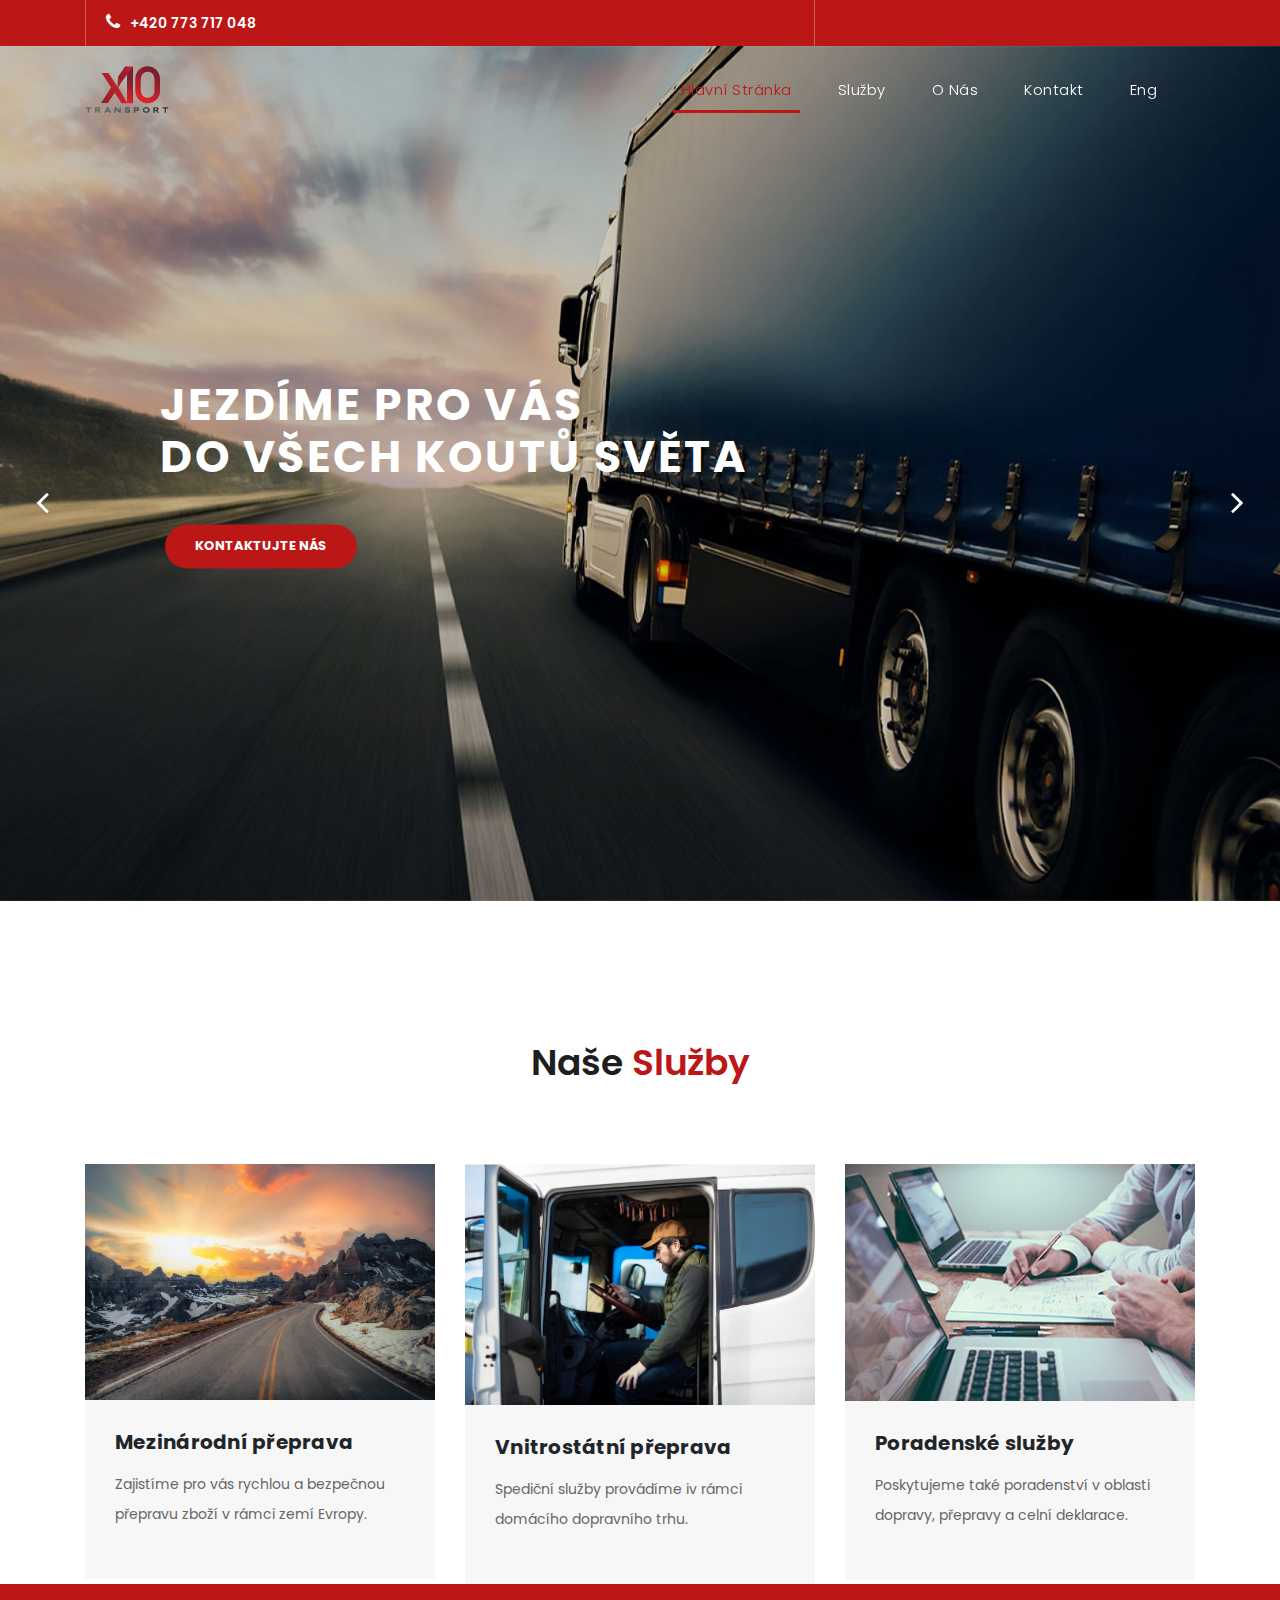
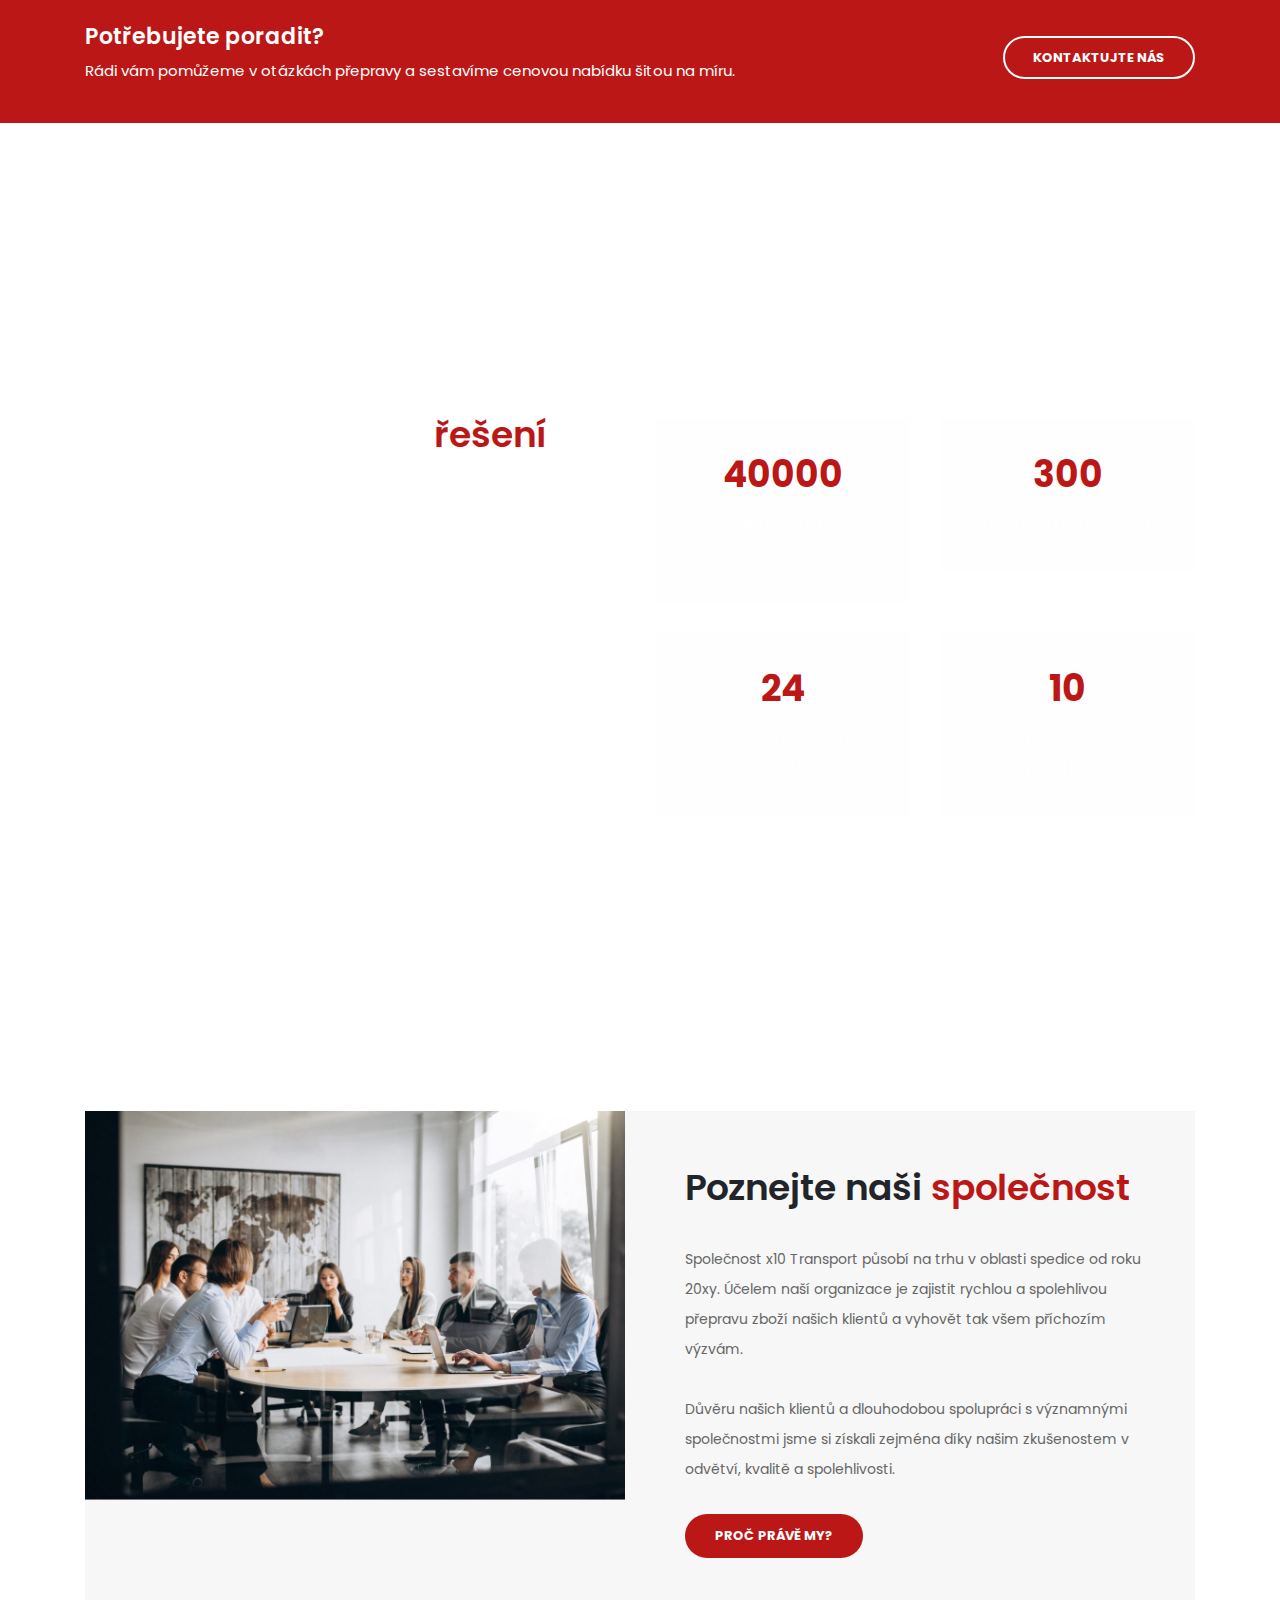
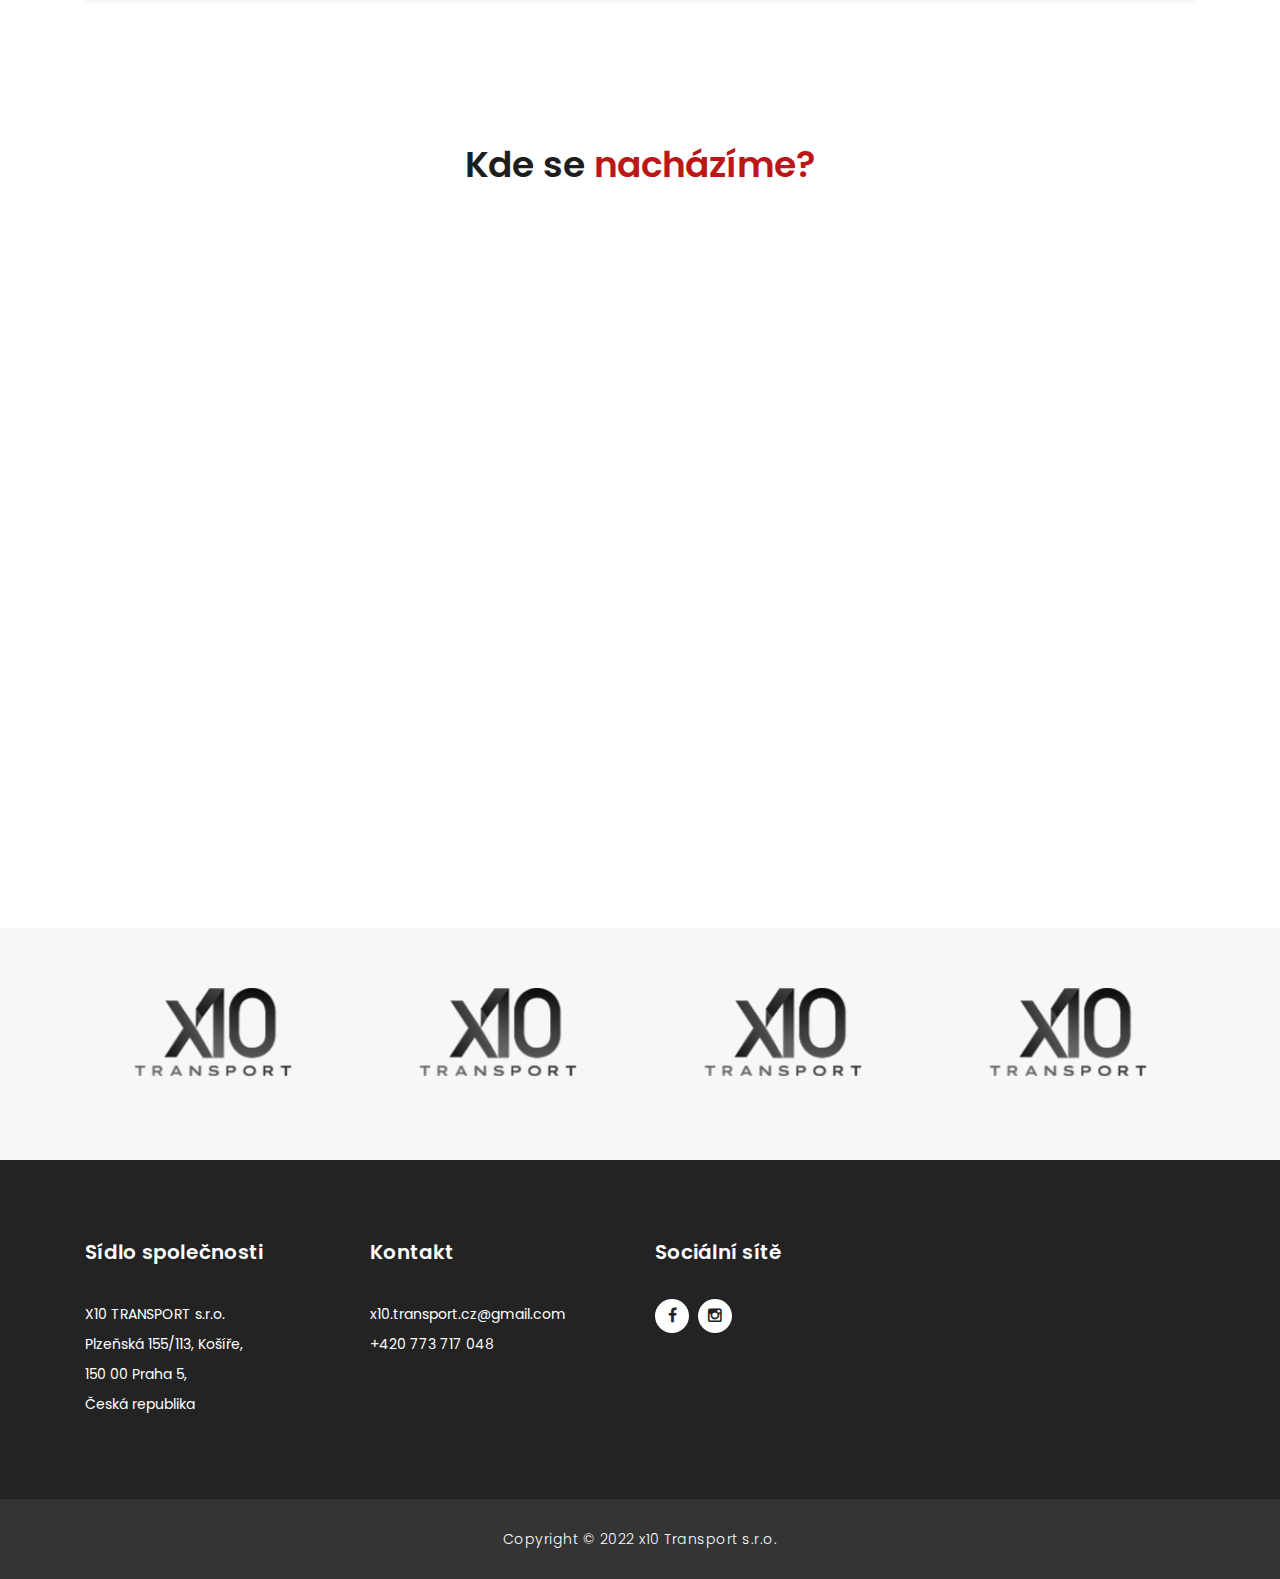
<file: one-page.html>
<!DOCTYPE html>
<html lang="en">

  <head>

    <meta charset="utf-8">
    <meta name="viewport" content="width=device-width, initial-scale=1, shrink-to-fit=no">
    <meta name="description" content="">
    <meta name="author" content="TemplateMo">
    <link href="https://fonts.googleapis.com/css?family=Poppins:100,200,300,400,500,600,700,800,900&display=swap" rel="stylesheet">

    <title>Hlavní stránka</title>

    <!-- Bootstrap core CSS -->
    <link href="vendor/bootstrap/css/bootstrap.min.css" rel="stylesheet">

    <!-- Additional CSS Files -->
    <link rel="stylesheet" href="assets/css/fontawesome.css">
    <link rel="stylesheet" href="assets/css/templatemo-finance-business.css">
    <link rel="stylesheet" href="assets/css/owl.css">
    <link rel="stylesheet" href="assets/css/custom.css">
<!--

Finance Business TemplateMo

https://templatemo.com/tm-545-finance-business

-->

  </head>

  <body>

    <!-- ***** Preloader Start ***** -->
    <div id="preloader">
        <div class="jumper">
            <div></div>
            <div></div>
            <div></div>
        </div>
    </div>  
    <!-- ***** Preloader End ***** -->

    <!-- Header -->
    <div class="sub-header">
      <div class="container">
        <div class="row">
          <div class="col-md-8 col-xs-12">
            <ul class="left-info">
              <li><a href="#"><i class="fa fa-phone"></i>+420 773 717 048</a></li>
            </ul>
          </div>
        </div>
      </div>
    </div>

    <header class="">
      <nav class="navbar navbar-expand-lg">
          <div class="container navbar-left">
                <img src= "assets/images/logo_01.png" alt="logo">
          <button class="navbar-toggler" type="button" data-toggle="collapse" data-target="#navbarResponsive" aria-controls="navbarResponsive" aria-expanded="false" aria-label="Toggle navigation">
            <span class="navbar-toggler-icon"></span>
          </button>
        <div class="container navbar-right">
          <div class="collapse navbar-collapse" id="navbarResponsive">
            <ul class="navbar-nav ml-auto">
              <li class="nav-item">
                <a class="nav-link current" href="#top">Hlavní Stránka
                  <span class="sr-only">(current)</span>
                </a>
              </li>
              <li class="nav-item">
                <a class="nav-link external" href="file:///Users/kristinakralova/Desktop/kikademo-main/services.html">Služby</a>
              </li>
              <li class="nav-item">
                <a class="nav-link external" href="file:///Users/kristinakralova/Desktop/kikademo-main/about.html">O Nás</a>
              </li>              
              <li class="nav-item">
                <a class="nav-link external" href="file:///Users/kristinakralova/Desktop/kikademo-main/contact.html#">Kontakt</a>
              </li>
              <li class="nav-item">
                <a class="nav-link external" href="index.php">Eng</a>
              </li>
            </ul>
          </div>
        </div>
      </nav>
    </header>

    <!-- Page Content -->
    <!-- Banner Starts Here -->
    <div class="main-banner header-text" id="top">
        <div class="Modern-Slider">
          <!-- Item -->
          <div class="item item-1">
            <div class="img-fill">
                <div class="text-content">
                  <h4>Jezdíme pro vás<br>do všech koutů světa</h4>
                  <p></p>
                  <a href="file:///Users/kristinakralova/Desktop/kikademo-main/contact.html#" class="filled-button">Kontaktujte nás</a>
                </div>
            </div>
          </div>
          <!-- // Item -->
          <!-- Item -->
          <div class="item item-2">
            <div class="img-fill">
                <div class="text-content">
                  <h4>Precizně<br>Rychle a Spolehlivě</h4>
                  <p></p>
                  <a href="file:///Users/kristinakralova/Desktop/kikademo-main/services.html" class="filled-button">Prohlédněte si služby</a>
                </div>
            </div>
          </div>
          <!-- // Item -->
          <!-- Item -->
          <div class="item item-3">
            <div class="img-fill">
                <div class="text-content">
                  <h4>Vaše zboží<br>je s námi v bezpečí</h4>
                  <p></p>
                  <a href="file:///Users/kristinakralova/Desktop/kikademo-main/about.html" class="filled-button">zjistěte více</a>
                </div>
            </div>
          </div>
          <!-- // Item -->
        </div>
    </div>
    <!-- Banner Ends Here -->

    <div class="services" id="services">
      <div class="container">
        <div class="row">
          <div class="col-md-12">
            <div class="section-heading">
              <h2>Naše <em>Služby</em></h2>
              <span></span>
            </div>
          </div>
          <div class="col-md-4">
            <div class="service-item">
              <img src="assets/images/service_01.png" alt="">
              <div class="down-content">
                <h4>Mezinárodní přeprava</h4>
                <p>Zajistíme pro vás rychlou a bezpečnou přepravu zboží v rámci zemí Evropy.</p>
              </div>
            </div>
          </div>
          <div class="col-md-4">
            <div class="service-item">
              <img src="assets/images/service_02.png" alt="">
              <div class="down-content">
                <h4>Vnitrostátní přeprava</h4>
                <p>Spediční služby provádíme iv rámci domácího dopravního trhu.</p>
              </div>
            </div>
          </div>
          <div class="col-md-4">
            <div class="service-item">
              <img src="assets/images/service_03.jpg" alt="">
              <div class="down-content">
                <h4>Poradenské služby</h4>
                <p>Poskytujeme také poradenství v oblasti dopravy, přepravy a celní deklarace.</p>
              </div>
            </div>
          </div>
        </div>
      </div>
    </div>
        
            <div class="request-form">
      <div class="container">
        <div class="row">
          <div class="col-md-8">
            <h4>Potřebujete poradit?</h4>
            <span>Rádi vám pomůžeme v otázkách přepravy a sestavíme cenovou nabídku šitou na míru.</span>
          </div>
          <div class="col-md-4">
            <a href="file:///Users/kristinakralova/Desktop/kikademo-main/contact.html#" class="border-button">Kontaktujte nás</a>
          </div>
        </div>
      </div>
    </div>

    <div class="fun-facts">
      <div class="container">
        <div class="row">
          <div class="col-md-6">
            <div class="left-content">
              <span></span>
              <h2>Efektivní logistická <em>řešení</em></h2>
              <p>Vážíme si vaší důvěry v nás. Proto se staráme, aby každá objednávka byla doručena ve správný čas, na správné místo a v perfektním stavu. Dbáme na dochvilnost, dodržení plánu a především na vaši spokojenost. 
              <br><br>S výběrem konkrétní služby vám rádi pomůžeme po telefonické domluvě.</p>
            </div>
          </div>
          <div class="col-md-6 align-self-center">
            <div class="row">
              <div class="col-md-6">
                <div class="count-area-content">
                  <div class="count-digit">40000</div>
                  <div class="count-title">Najetých Kilometrů</div>
                </div>
              </div>
              <div class="col-md-6">
                <div class="count-area-content">
                  <div class="count-digit">300</div>
                  <div class="count-title">Úspěšných Cest</div>
                </div>
              </div>
              <div class="col-md-6">
                <div class="count-area-content">
                  <div class="count-digit">24</div>
                  <div class="count-title">Spokojených Klientů</div>
                </div>
              </div>
              <div class="col-md-6">
                <div class="count-area-content">
                  <div class="count-digit">10</div>
                  <div class="count-title">Zemí, do kterých jezdíme</div>
                </div>
              </div>
            </div>
          </div>
        </div>
      </div>
    </div>

    <div class="more-info" id="about">
      <div class="container">
        <div class="row">
          <div class="col-md-12">
            <div class="more-info-content">
              <div class="row">
                <div class="col-md-6">
                  <div class="left-image">
                    <img src="assets/images/more-info.jpg" alt="">
                  </div>
                </div>
                <div class="col-md-6 align-self-center">
                  <div class="right-content">
                    <span></span>
                    <h2>Poznejte naši <em>společnost</em></h2>
                    <p>Společnost x10 Transport působí na trhu v oblasti spedice od roku 20xy. Účelem naší organizace je zajistit rychlou a spolehlivou přepravu zboží našich klientů a vyhovět tak všem příchozím výzvám.<br><br>Důvěru našich klientů a dlouhodobou spolupráci s významnými společnostmi jsme si získali zejména díky našim zkušenostem v odvětví, kvalitě a spolehlivosti.</p>
                    <a href="file:///Users/kristinakralova/Desktop/kikademo-main/about.html" class="filled-button">Proč právě my?</a>
                  </div>
                </div>
              </div>
            </div>
          </div>
        </div>
      </div>
    </div>


    <div class="callback-form" id="contactus">
      <div class="container">
        <div class="row">
          <div class="col-md-12">
            <div class="section-heading">
              <h2>Kde se <em>nacházíme?</em></h2>
              <span></span>
    <div id="map">
<!-- How to change your own map point
	1. Go to Google Maps
	2. Click on your location point
	3. Click "Share" and choose "Embed map" tab
	4. Copy only URL and paste it within the src="" field below
-->
      <iframe src="https://www.google.com/maps/embed?pb=!1m18!1m12!1m3!1d2560.8227278219592!2d14.380055515590328!3d50.07088147942473!2m3!1f0!2f0!3f0!3m2!1i1024!2i768!4f13.1!3m3!1m2!1s0x470b95a9253113b1%3A0x92a26c85306a0e5b!2zUGx6ZcWIc2vDoSAxNTUvMTEzLCAxNTAgMDAgUHJhaGEgNS1Lb8Whw63FmWUsIMSMZXNrbw!5e0!3m2!1ssk!2ssk!4v1661121822626!5m2!1ssk!2ssk"width="100%" height="500px" frameborder="0" style="border:0" allowfullscreen></iframe>
    </div>
            </div>
          </div>
        </div>
      </div>
        

    <div class="partners">
      <div class="container">
        <div class="row">
          <div class="col-md-12">
            <div class="owl-partners owl-carousel">
            
              <div class="partner-item">
                <img src="assets/images/client-01.png" title="1" alt="1">
              </div>
              
              <div class="partner-item">
                <img src="assets/images/client-01.png" title="2" alt="2">
              </div>
              
              <div class="partner-item">
                <img src="assets/images/client-01.png" title="3" alt="3">
              </div>
              
              <div class="partner-item">
                <img src="assets/images/client-01.png" title="4" alt="4">
              </div>
              
              <div class="partner-item">
                <img src="assets/images/client-01.png" title="5" alt="5">
              </div>
              
            </div>
          </div>
        </div>
      </div>
    </div>


    <!-- Footer Starts Here -->
    <footer>
      <div class="container">
        <div class="row">
          <div class="col-md-3 footer-item">
            <h4>Sídlo společnosti</h4>
            <p>X10 TRANSPORT s.r.o. <br>Plzeňská 155/113, Košíře, <br>150 00 Praha 5, <br>Česká republika</p>
          </div>
          <div class="col-md-3 footer-item">
            <h4>Kontakt</h4>
            <p>x10.transport.cz@gmail.com<br>+420 773 717 048</p>
          </div>
          <div class="col-md-3 footer-item">
            <h4>Sociální sítě</h4>
            <ul class="social-icons">
              <li><a rel="nofollow" href="" target="_blank"><i class="fa fa-facebook"></i></a></li>
              <li><a href="https://www.instagram.com/transportx10/"><i class="fa fa-instagram"></i></a></li>
            </ul>
          <div class="col-md-3 footer-item last-item">
            </div>
          </div>
        </div>
      </div>
    </footer>
    
    <div class="sub-footer">
      <div class="container">
        <div class="row">
          <div class="col-md-12">
            <p>Copyright &copy; 2022  x10 Transport s.r.o.
          </div>
        </div>
      </div>
    </div>

    <!-- Bootstrap core JavaScript -->
    <script src="vendor/jquery/jquery.min.js"></script>
    <script src="vendor/bootstrap/js/bootstrap.bundle.min.js"></script>

    <!-- Additional Scripts -->
    <script src="assets/js/jquery.singlePageNav.min.js"></script>
    <script src="assets/js/custom.js"></script>
    <script src="assets/js/owl.js"></script>
    <script src="assets/js/slick.js"></script>
    <script src="assets/js/accordions.js"></script>
    <script>
      $(function() {
        // Single Page Nav
        $('#navbarResponsive').singlePageNav({
          'offset': 100,
          'filter': ':not(.external)'
        });

        // On mobile, close the menu after nav-link click
        $('#navbarResponsive .navbar-nav .nav-item .nav-link').click(function(){
          $('#navbarResponsive').removeClass('show');
        });
      });
    </script>

    <script language = "text/Javascript"> 
      cleared[0] = cleared[1] = cleared[2] = 0; //set a cleared flag for each field
      function clearField(t){                   //declaring the array outside of the
      if(! cleared[t.id]){                      // function makes it static and global
          cleared[t.id] = 1;  // you could use true and false, but that's more typing
          t.value='';         // with more chance of typos
          t.style.color='#fff';
          }
      }
    </script>

  </body>
</html>
</file>
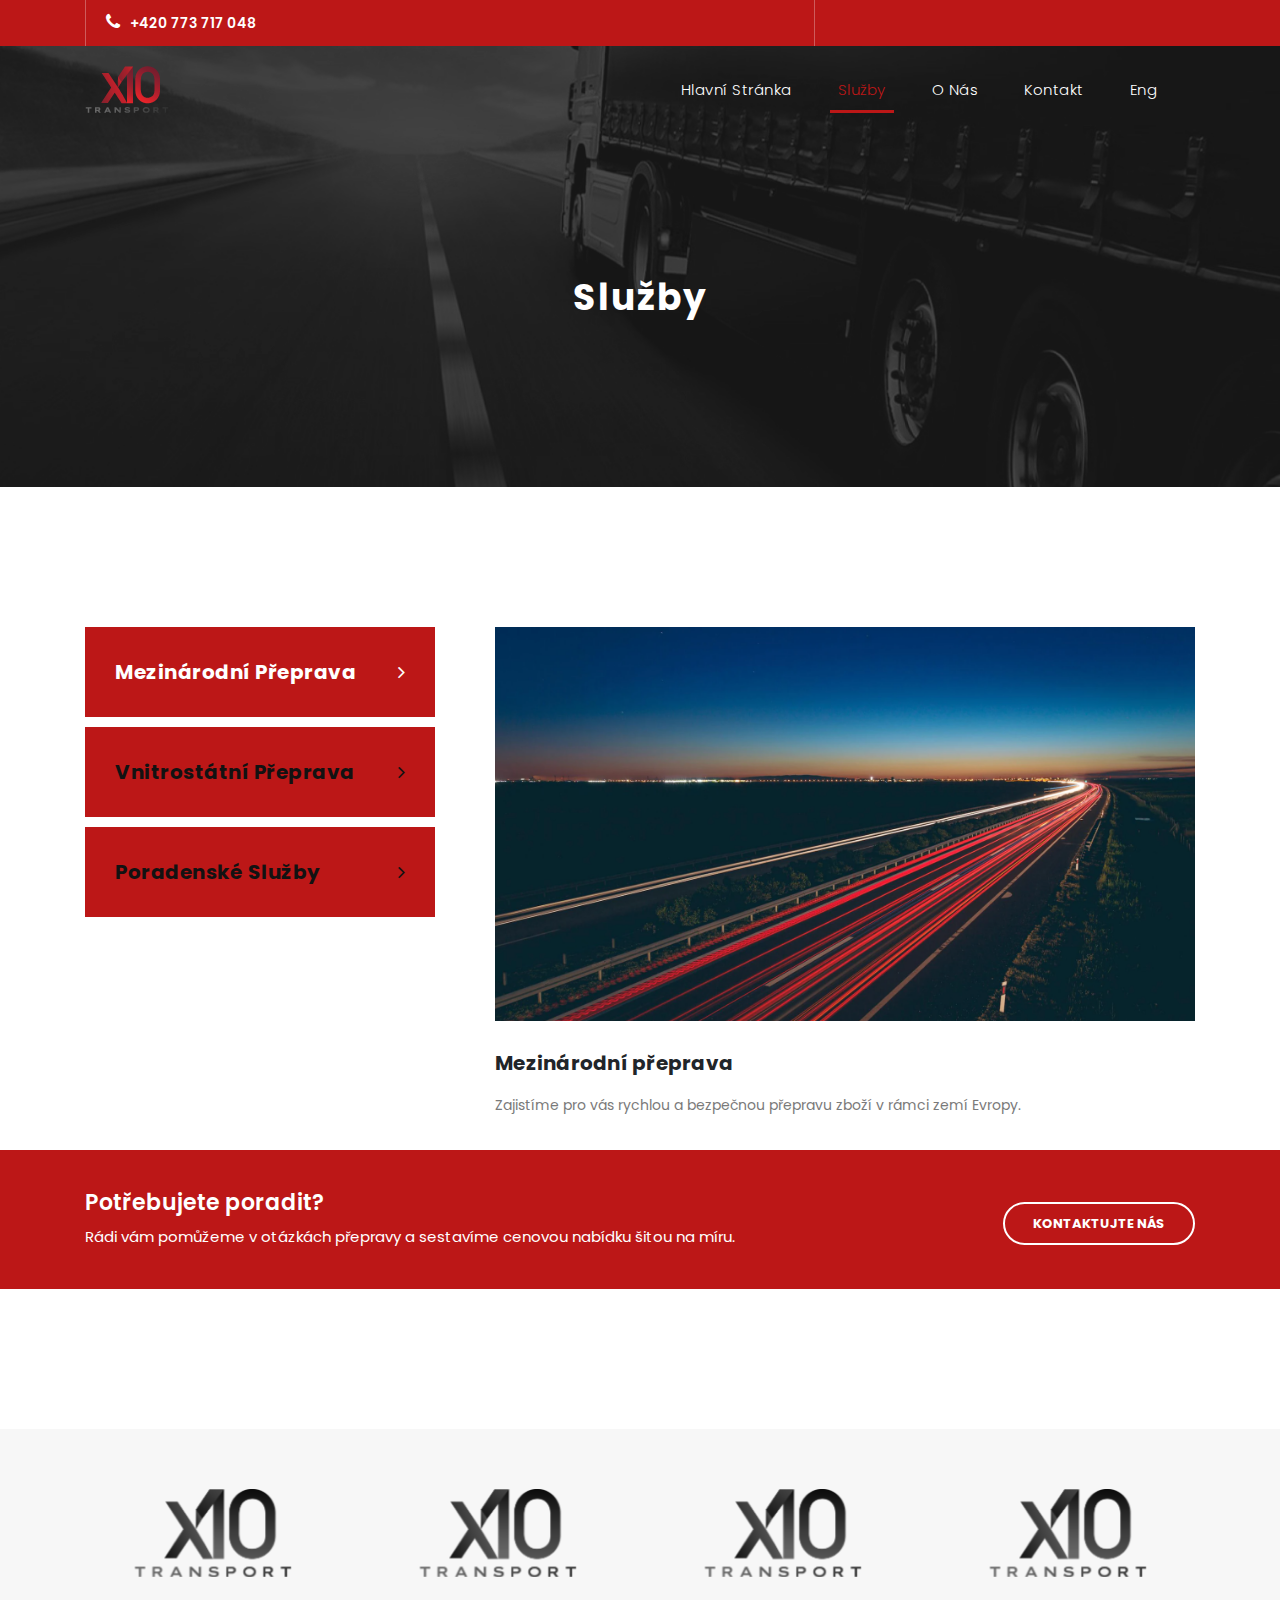
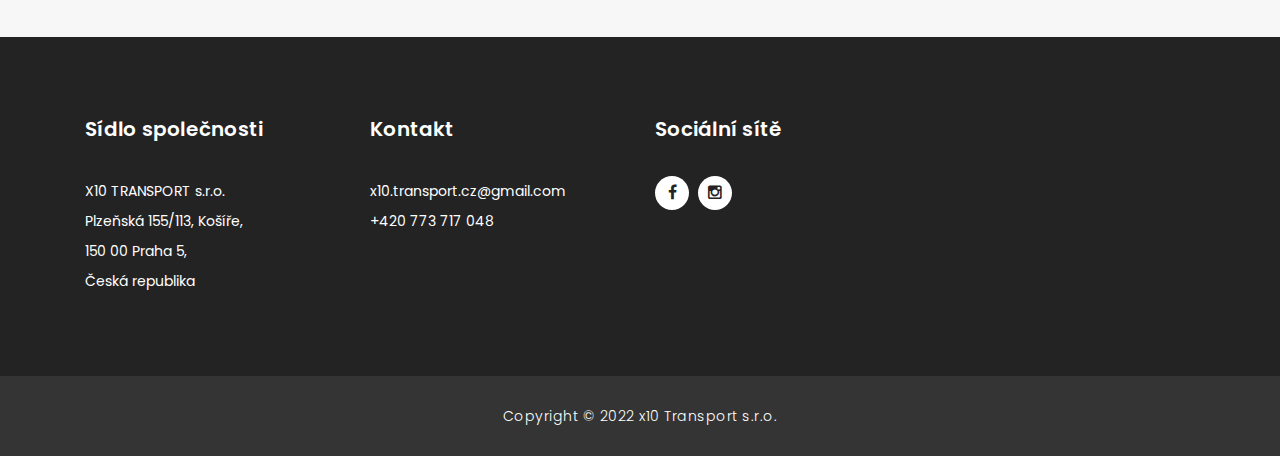
<file: services.html>
<!DOCTYPE html>
<html lang="en">

  <head>

    <meta charset="utf-8">
    <meta name="viewport" content="width=device-width, initial-scale=1, shrink-to-fit=no">
    <meta name="description" content="">
    <meta name="author" content="TemplateMo">
    <link href="https://fonts.googleapis.com/css?family=Poppins:100,200,300,400,500,600,700,800,900&display=swap" rel="stylesheet">

    <title>Služby</title>

    <!-- Bootstrap core CSS -->
    <link href="vendor/bootstrap/css/bootstrap.min.css" rel="stylesheet">

    <!-- Additional CSS Files -->
    <link rel="stylesheet" href="assets/css/fontawesome.css">
    <link rel="stylesheet" href="assets/css/templatemo-finance-business.css">
    <link rel="stylesheet" href="assets/css/owl.css">
<!--

Finance Business TemplateMo

https://templatemo.com/tm-545-finance-business

-->
  </head>

  <body>

    <!-- ***** Preloader Start ***** -->
    <div id="preloader">
        <div class="jumper">
            <div></div>
            <div></div>
            <div></div>
        </div>
    </div>  
    <!-- ***** Preloader End ***** -->

    <!-- Header -->
    <div class="sub-header">
      <div class="container">
        <div class="row">
          <div class="col-md-8 col-xs-12">
            <ul class="left-info">
              <li><a href="#"><i class="fa fa-phone"></i>+420 773 717 048</a></li>
            </ul>
          </div>
        </div>
      </div>
    </div>
    
    <header class="">
      <nav class="navbar navbar-expand-lg">
          <div class="container navbar-left">
                <img src= "assets/images/logo_01.png" alt="logo">
          <button class="navbar-toggler" type="button" data-toggle="collapse" data-target="#navbarResponsive" aria-controls="navbarResponsive" aria-expanded="false" aria-label="Toggle navigation">
            <span class="navbar-toggler-icon"></span>
          </button>
        <div class="container navbar-right">
          <div class="collapse navbar-collapse" id="navbarResponsive">
            <ul class="navbar-nav ml-auto">
              <li class="nav-item">
                <a class="nav-link external" href="file:///Users/kristinakralova/Desktop/kikademo-main/one-page.html">Hlavní Stránka
                  <span class="sr-only">(current)</span>
                </a>
              </li>
              <li class="nav-item">
                <a class="nav-link current external" href="file:///Users/kristinakralova/Desktop/kikademo-main/services.html">Služby</a>
              </li>
              <li class="nav-item">
                <a class="nav-link external" href="file:///Users/kristinakralova/Desktop/kikademo-main/about.html">O Nás</a>
              </li>              
              <li class="nav-item">
                <a class="nav-link external" href="file:///Users/kristinakralova/Desktop/kikademo-main/contact.html#">Kontakt</a>
              </li>
              <li class="nav-item">
                <a class="nav-link external" href="index.php">Eng</a>
              </li>
            </ul>
          </div>
        </div>
      </nav>
    </header>


    <!-- Page Content -->
    <div class="page-heading header-text">
      <div class="container">
        <div class="row">
          <div class="col-md-12">
            <h1>Služby</h1>
            <span></span>
          </div>
        </div>
      </div>
    </div>

    <div class="single-services">
      <div class="container">
        <div class="row" id="tabs">
          <div class="col-md-4">
            <ul>
              <li><a href='#tabs-1'>Mezinárodní přeprava <i class="fa fa-angle-right"></i></a></li>
              <li><a href='#tabs-2'>Vnitrostátní přeprava <i class="fa fa-angle-right"></i></a></li>
              <li><a href='#tabs-3'>Poradenské služby <i class="fa fa-angle-right"></i></a></li>
            </ul>
          </div>
          <div class="col-md-8">
            <section class='tabs-content'>
              <article id='tabs-1'>
                <img src="assets/images/single_service_01.png" alt="">
                <h4>Mezinárodní přeprava</h4>
                <p>Zajistíme pro vás rychlou a bezpečnou přepravu zboží v rámci zemí Evropy.
                <br><br></p>
              </article>
              <article id='tabs-2'>
                <img src="assets/images/single_service_02.png" alt="">
                <h4>Vnitrostátní přeprava</h4>
                <p>Spediční služby provádíme iv rámci domácího dopravního trhu.
                <br><br></p>
              </article>
              <article id='tabs-3'>
                <img src="assets/images/single_service_03.png" alt="">
                <h4>Poradenské služby</h4>
                <p>Na základě vašich požadavků navrhneme a zajistíme to nejoptimálnější řešení kamionové přepravy po celé Evropě i doma.
                <br><br></p>
              </article>
          </div>
        </div>
      </div>
    </div>

            <div class="request-form">
      <div class="container">
        <div class="row">
          <div class="col-md-8">
            <h4>Potřebujete poradit?</h4>
            <span>Rádi vám pomůžeme v otázkách přepravy a sestavíme cenovou nabídku šitou na míru.</span>
          </div>
          <div class="col-md-4">
            <a href="file:///Users/kristinakralova/Desktop/kikademo-main/contact.html#" class="border-button">Kontaktujte nás</a>
          </div>
        </div>
      </div>
    </div>

    <div class="partners">
      <div class="container">
        <div class="row">
          <div class="col-md-12">
            <div class="owl-partners owl-carousel">
              <div class="partner-item">
                <img src="assets/images/client-01.png" alt="">
              </div>
            </div>
          </div>
        </div>
      </div>
    </div>


    <!-- Footer Starts Here -->
    <footer>
      <div class="container">
        <div class="row">
          <div class="col-md-3 footer-item">
            <h4>Sídlo společnosti</h4>
            <p>X10 TRANSPORT s.r.o. <br>Plzeňská 155/113, Košíře, <br>150 00 Praha 5, <br>Česká republika</p>
          </div>
          <div class="col-md-3 footer-item">
            <h4>Kontakt</h4>
            <p>x10.transport.cz@gmail.com<br>+420 773 717 048</p>
          </div>
          <div class="col-md-3 footer-item">
            <h4>Sociální sítě</h4>
            <ul class="social-icons">
              <li><a rel="nofollow" href="" target="_blank"><i class="fa fa-facebook"></i></a></li>
              <li><a href="https://www.instagram.com/transportx10/"><i class="fa fa-instagram"></i></a></li>
            </ul>
          <div class="col-md-3 footer-item last-item">
            </div>
          </div>
        </div>
      </div>
    </footer>
    
    <div class="sub-footer">
      <div class="container">
        <div class="row">
          <div class="col-md-12">
            <p>Copyright &copy; 2022  x10 Transport s.r.o.
          </div>
        </div>
      </div>
    </div>
        
    <!-- Bootstrap core JavaScript -->
    <script src="vendor/jquery/jquery.min.js"></script>
    <script src="vendor/bootstrap/js/bootstrap.bundle.min.js"></script>

    <!-- Additional Scripts -->
    <script src="assets/js/custom.js"></script>
    <script src="assets/js/owl.js"></script>
    <script src="assets/js/slick.js"></script>
    <script src="assets/js/accordions.js"></script>

    <script language = "text/Javascript"> 
      cleared[0] = cleared[1] = cleared[2] = 0; //set a cleared flag for each field
      function clearField(t){                   //declaring the array outside of the
      if(! cleared[t.id]){                      // function makes it static and global
          cleared[t.id] = 1;  // you could use true and false, but that's more typing
          t.value='';         // with more chance of typos
          t.style.color='#fff';
          }
      }
    </script>

  </body>
</html>
</file>
<file: assets/css/templatemo-finance-business.css>
/* 

TemplateMo - Finance Business

https://templatemo.com/tm-545-finance-business

*/

body {
  font-family: 'Poppins', sans-serif;
  overflow-x: hidden;
  text-rendering: optimizeLegibility;
  -webkit-font-smoothing: antialiased;
  -moz-osx-font-smoothing: grayscale;
}
p {
	margin-bottom: 0px;
	font-size: 14px;
	color: #666666;
	line-height: 30px;
}
a {
	text-decoration: none!important;
}
ul {
	padding: 0;
	margin: 0;
	list-style: none;
}

h1,h2,h3,h4,h5,h6 {
	margin: 0px;
}

a.filled-button {
	background-color: #bc1717;
	color: #fff;
	font-size: 13px;
	text-transform: uppercase;
	font-weight: 700;
	padding: 12px 30px;
	border-radius: 30px;
	display: inline-block;
	transition: all 0.3s;
}

a.filled-button:hover {
	background-color: #fff;
	color: #bc1717;
}

a.border-button {
	background-color: transparent;
	color: #fff;
	border: 2px solid #fff;
	font-size: 13px;
	text-transform: uppercase;
	font-weight: 700;
	padding: 10px 28px;
	border-radius: 30px;
	display: inline-block;
	transition: all 0.3s;
}

a.border-button:hover {
	background-color: #fff;
	color: #bc1717;
}

.section-heading {
	text-align: center;
	margin-bottom: 80px;
}

.section-heading h2 {
	font-size: 36px;
	font-weight: 600;
	color: #1e1e1e;
}

.section-heading em {
	font-style: normal;
	color: #bc1717;
}

.section-heading span {
	display: block;
	margin-top: 15px;
	text-transform: uppercase;
	font-size: 15px;
	color: #666;
	letter-spacing: 1px;
}

#preloader {
  overflow: hidden;
  background: #bc1717;
  left: 0;
  right: 0;
  top: 0;
  bottom: 0;
  position: fixed;
  z-index: 9999999;
  color: #fff;
}

#preloader .jumper {
  left: 0;
  top: 0;
  right: 0;
  bottom: 0;
  display: block;
  position: absolute;
  margin: auto;
  width: 50px;
  height: 50px;
}

#preloader .jumper > div {
  background-color: #fff;
  width: 10px;
  height: 10px;
  border-radius: 100%;
  -webkit-animation-fill-mode: both;
  animation-fill-mode: both;
  position: absolute;
  opacity: 0;
  width: 50px;
  height: 50px;
  -webkit-animation: jumper 1s 0s linear infinite;
  animation: jumper 1s 0s linear infinite;
}

#preloader .jumper > div:nth-child(2) {
  -webkit-animation-delay: 0.33333s;
  animation-delay: 0.33333s;
}

#preloader .jumper > div:nth-child(3) {
  -webkit-animation-delay: 0.66666s;
  animation-delay: 0.66666s;
}

@-webkit-keyframes jumper {
  0% {
    opacity: 0;
    -webkit-transform: scale(0);
    transform: scale(0);
  }
  5% {
    opacity: 1;
  }
  100% {
    -webkit-transform: scale(1);
    transform: scale(1);
    opacity: 0;
  }
}

@keyframes jumper {
  0% {
    opacity: 0;
    -webkit-transform: scale(0);
    transform: scale(0);
  }
  5% {
    opacity: 1;
  }
  100% {
    opacity: 0;
  }
}

/* Sub Header Style */

.sub-header {
	background-color: #bc1717;
	height: 46px;
	line-height: 46px;
}

.sub-header ul li {
	display-: inline-block;
}

.sub-header ul.left-info li {
	border-left: 1px solid rgba(250,250,250,0.3);
	padding: 0px 20px;
}

.sub-header ul.left-info li:last-child {
	border-right: 1px solid rgba(250,250,250,0.3);
}

.sub-header ul.left-info li i {
	margin-right: 10px;
	font-size: 18px;
}

.sub-header ul.left-info li a {
	color: #fff;
	font-size: 14px;
	font-weight: 600;
}

.sub-header ul.right-icons {
	float: right;
}

.sub-header ul.right-icons li {
	margin-right: -4px;
	width: 46px;
	display: inline-block;
	text-align: center;
	border-right: 1px solid rgba(250,250,250,0.3);
}

.sub-header ul.right-icons li:first-child {
	border-left: 1px solid rgba(250,250,250,0.3);
}

.sub-header ul.right-icons li a {
	color: #fff;
	transition: all 0.3s;
}

.sub-header ul.right-icons li a:hover {
	opacity: 0.75;
}



/* Header Style */
header {
	position: absolute;
	z-index: 99999;
	width: 100%;
	background-color: transparent!important;
	height: 80px;
	-webkit-transition: all 0.3s ease-in-out 0s;
    -moz-transition: all 0.3s ease-in-out 0s;
    -o-transition: all 0.3s ease-in-out 0s;
    transition: all 0.3s ease-in-out 0s;
}
header .navbar {
	padding: 20px 0px;
}
.background-header .navbar {
	padding: 10px 0px;
}
.logo{
    width: 100%;
    height: 15vh;
    margin: auto;
    display: flex;
    align-items:flex-start;
    }
.logo{
    width: 160px;
    cursor: pointer;
    }
.background-header {
	top: 0;
	position:fixed;
	background-color: #fff!important;
	box-shadow: 0px 1px 10px rgba(0,0,0,0.1);
}
.background-header .navbar-brand h2 {
	color: #bc1717!important;
}
.background-header .navbar-nav a.nav-link {
	color: #1e1e1e!important;
}
.background-header .navbar-nav .nav-link:hover,
.background-header .navbar-nav .active>.nav-link,
.background-header .navbar-nav .nav-link.current,
.background-header .navbar-nav .nav-link.show,
.background-header .navbar-nav .show>.nav-link {
	color: #bc1717!important;
}
.navbar .navbar-brand {
	float:  left;
	margin-top: 12px;
	outline: none;
}
.navbar .navbar-brand h2 {
	color: #fff;
	text-transform: uppercase;
	font-size: 24px;
	font-weight: 700;
	-webkit-transition: all .3s ease 0s;
    -moz-transition: all .3s ease 0s;
    -o-transition: all .3s ease 0s;
    transition: all .3s ease 0s;
}
.navbar .navbar-brand h2 em {
	font-style: normal;
	font-size: 16px;
}
#navbarResponsive {
	z-index: 999;
}
.navbar-collapse {
	text-align: center;
}
.navbar .navbar-nav .nav-item {
	margin: 0px 15px;
}
.navbar .navbar-nav a.nav-link {
	text-transform: capitalize;
	font-size: 15px;
	font-weight: 300;
	letter-spacing: 0.5px;
	color: #fff;
	transition: all 0.5s;
	margin-top: 5px;
}
.navbar .navbar-nav .nav-link:hover,
.navbar .navbar-nav .active>.nav-link,
.navbar .navbar-nav .nav-link.current,
.navbar .navbar-nav .nav-link.show,
.navbar .navbar-nav .show>.nav-link {
	color: #bc1717;
	border-bottom: 3px solid #bc1717;
}
.navbar .navbar-toggler-icon {
	background-image: none;
}
.navbar .navbar-toggler {
	border-color: #fff;
	background-color: #fff;	
	height: 36px;
	outline: none;
	border-radius: 0px;
	position: absolute;
	right: 30px;
	top: 20px;
}
.navbar .navbar-toggler-icon:after {
	content: '\f0c9';
	color: #bc1717;
	font-size: 18px;
	line-height: 26px;
	font-family: 'FontAwesome';
}



/* Banner Style */

.img-fill{
  width: 100%;
  display: block;
  overflow: hidden;
  position: relative;
  text-align: center
}

.img-fill img {
  min-height: 100%;
  min-width: 100%;
  position: relative;
  display: inline-block;
  max-width: none;
}

*,
*:before,
*:after {
  -webkit-box-sizing: border-box;
  box-sizing: border-box;
  -webkit-font-smoothing: antialiased;
  -moz-osx-font-smoothing: grayscale;
}

.Grid1k {
  padding: 0 15px;
  max-width: 1200px;
  margin: auto;
}

.blocks-box,
.slick-slider {
  margin: 0;
  padding: 0!important;
}

.slick-slide {
  float: left;
  padding: 0;
}

.Modern-Slider .item .img-fill {
	background-size: cover;
	background-position: center center;
	background-repeat: no-repeat;
	height:95vh;
}

.Modern-Slider .item-1 .img-fill {
	background-image: url(../images/slide_01.jpg);
}

.Modern-Slider .item-2 .img-fill {
	background-image: url(../images/slide_03.jpg);
}

.Modern-Slider .item-3 .img-fill {
	background-image: url(../images/slide_02.jpg);
}

.Modern-Slider .NextArrow{
  position:absolute;
  top:50%;
  right:30px;
  border:0 none;
  background-color: transparent;
  text-align:center;
  font-size: 36px;
  font-family: 'FontAwesome';
  color:#FFF;
  z-index:5;
  outline: none;
  cursor: pointer;
}

.Modern-Slider .NextArrow:before{
  content:'\f105';
}

.Modern-Slider .PrevArrow {
  position:absolute;
  top:50%;
  left:30px;
  border:0 none;
  background-color: transparent;
  text-align:center;
  font-size: 36px;
  font-family: 'FontAwesome';
  color:#FFF;
  z-index:5;
  outline: none;
  cursor: pointer;
}

.Modern-Slider .PrevArrow:before{
  content:'\f104';
}

ul.slick-dots {
  display: none!important;
}

.Modern-Slider .text-content {
	text-align: left;
  	width: 75%;
  	position: absolute;
  	top: 50%;
  	left: 50%;
  	transform: translate(-50%, -50%);
}

.Modern-Slider .item h6 {
  margin-bottom: 15px;
  font-size: 22px;
  text-transform: uppercase;
  font-weight: 700;
  letter-spacing: 1px;
  color:#bc1717;
  animation:fadeOutRight 1s both;
}

.Modern-Slider .item h4 {
  margin-bottom: 30px;
  text-transform: uppercase;
  font-size: 44px;
  font-weight: 700;
  letter-spacing: 2.5px;
  color:#FFF;
  overflow:hidden;
  animation:fadeOutLeft 1s both;
}

.Modern-Slider .item p {
	max-width: 570px;
	color: #fff;
	font-size: 15px;
	font-weight: 400;
	line-height: 30px;
	margin-bottom: 40px;
}

.Modern-Slider .item a {
  margin: 0 5px;
}

.Modern-Slider .item.slick-active h6{
  animation:fadeInDown 1s both 1s;
}

.Modern-Slider .item.slick-active h4{
  animation:fadeInLeft 1s both 1.5s;
}

.Modern-Slider .item.slick-active{
  animation:Slick-FastSwipeIn 1s both;
}

.Modern-Slider .buttons {
  position: relative;
}

.Modern-Slider {background:#000;}


/* ==== Slick Slider Css Ruls === */
.slick-slider{position:relative;display:block;-webkit-user-select:none;-moz-user-select:none;-ms-user-select:none;user-select:none;-webkit-touch-callout:none;-khtml-user-select:none;-ms-touch-action:pan-y;touch-action:pan-y;-webkit-tap-highlight-color:transparent}
.slick-list{position:relative;display:block;overflow:hidden;margin:0;padding:0}
.slick-list:focus{outline:none}.slick-list.dragging{cursor:hand}
.slick-slider .slick-track,.slick-slider .slick-list{-webkit-transform:translate3d(0,0,0);-ms-transform:translate3d(0,0,0);transform:translate3d(0,0,0)}
.slick-track{position:relative;top:0;left:0;display:block}
.slick-track:before,.slick-track:after{display:table;content:''}.slick-track:after{clear:both}
.slick-loading .slick-track{visibility:hidden}
.slick-slide{display:none;float:left /* If RTL Make This Right */ ;height:100%;min-height:1px}
.slick-slide.dragging img{pointer-events:none}
.slick-initialized .slick-slide{display:block}
.slick-loading .slick-slide{visibility:hidden}
.slick-vertical .slick-slide{display:block;height:auto;border:1px solid transparent}




/* Request Form */

.request-form {
	background-color: #bc1717;
	padding: 40px 0px;
	color: #fff;
}

.request-form h4 {
	font-size: 22px;
	font-weight: 600;
}

.request-form span {
	font-size: 15px;
	font-weight: 400;
	display: inline-block;
	margin-top: 10px;
}

.request-form a.border-button {
	margin-top: 12px;
	float: right;
}




/* Services */

.services {
	margin-top: 140px;
}

.service-item img {
	width: 100%;
	overflow: hidden;
}

.service-item .down-content {
	background-color: #f7f7f7;
	padding: 30px;
}

.service-item .down-content h4 {
	font-size: 20px;
	font-weight: 700;
	letter-spacing: 0.25px;
	margin-bottom: 15px;
}

.service-item .down-content p {
	margin-bottom: 20px;
}



/* Fun Facts */

.fun-facts {
	margin-top: 140px;
	background-image: url(../images/fun-facts-bg.jpg);
	background-position: center center;
	background-repeat: no-repeat;
	background-size: cover;
	background-attachment: fixed;
	padding: 140px 0px;
	color: #fff;
}

.fun-facts span {
	text-transform: uppercase;
	font-size: 15px;
	color: #fff;
	letter-spacing: 1px;
	margin-bottom: 10px;
	display: block;
}

.fun-facts h2 {
	font-size: 36px;
	font-weight: 600;
	margin-bottom: 35px;
}

.fun-facts em {
	font-style: normal;
	color: #bc1717;
}

.fun-facts p {
	color: #fff;
	margin-bottom: 40px;
}

.fun-facts .left-content {
	margin-right: 45px;
}

.count-area-content {
	text-align: center;
	background-color: rgba(250,250,250,0.1);
	padding: 25px 30px 35px 30px;
	margin: 15px 0px;
}

.count-digit {
    margin: 5px 0px;
    color: #bc1717;
    font-weight: 700;
    font-size: 36px;
}
.count-title {
    font-size: 20px;
    font-weight: 600;
    color: #fff;
    letter-spacing: 0.5px;
}



/* More Info */

.more-info {
	margin-top: 140px;
}

.more-info .left-image img {
	width: 100%;
	overflow: hidden;
}

.more-info .more-info-content {
	background-color: #f7f7f7;
}

.about-info .more-info-content {
	background-color: transparent;
}

.about-info .right-content {
	padding: 0px!important;
	margin-right: 30px;
}

.more-info .right-content {
	padding: 45px 45px 45px 30px;
}

.more-info .right-content span {
	text-transform: uppercase;
	font-size: 15px;
	color: #666;
	letter-spacing: 1px;
	margin-bottom: 10px;
	display: block;
}

.more-info .right-content h2 {
	font-size: 36px;
	font-weight: 600;
	margin-bottom: 35px;
}

.more-info .right-content em {
	font-style: normal;
	color: #bc1717;
}

.more-info .right-content p {
	margin-bottom: 30px;
}


/* Testimonials Style */

.about-testimonials {
	margin-top: 0px!important;
}

.testimonials {
	margin-top: 140px;
	background-color: #f7f7f7;
	padding: 140px 0px;
}
.testimonial-item .inner-content {
	text-align: center;
	background-color: #fff;	
	padding: 30px;
	border-radius: 5px;
}
.testimonial-item p {
	font-size: 14px;
	font-weight: 400;
}
.testimonial-item h4 {
	font-size: 19px;
	font-weight: 700;
	color: #1e1e1e;
	letter-spacing: 0.5px;
	margin-bottom: 0px;
}
.testimonial-item span {
	display: inline-block;
	margin-top: 8px;
	font-weight: 600;
	font-size: 14px;
	color: #bc1717;
}
.testimonial-item img {
	max-width: 60px;
	border-radius: 50%;
	margin: 25px auto 0px auto;
}




/* Call Back Style */

.callback-services {
	border-top: 1px solid #eee;
	padding-top: 140px;
}

.contact-us {
	background-color: #f7f7f7;
	padding: 140px 0px;
}

.contact-us .contact-form {
	background-color: transparent!important;
	padding: 0!important;
}

.callback-form {
	margin-top: 140px;
}

.callback-form .contact-form {
	background-color: #bc1717;
	padding: 60px;
	border-radius: 5px;
	text-align: center;
}

.callback-form .contact-form input {
	border-radius: 20px;
	height: 40px;
	line-height: 40px;
	display: inline-block;
	padding: 0px 15px;
	color: #6a6a6a;
	font-size: 13px;
	text-transform: none;
	box-shadow: none;
	border: none;
	margin-bottom: 35px;
}

.callback-form .contact-form input:focus {
	outline: none;
	box-shadow: none;
	border: none;
}

.callback-form .contact-form textarea {
	border-radius: 20px;
	height: 120px;
	max-height: 200px;
	min-height: 120px;
	display: inline-block;
	padding: 15px;
	color: #6a6a6a;
	font-size: 13px;
	text-transform: none;
	box-shadow: none;
	border: none;
	margin-bottom: 35px;
}

.callback-form .contact-form textarea:focus {
	outline: none;
	box-shadow: none;
	border: none;
}

.callback-form .contact-form ::-webkit-input-placeholder { /* Edge */
  color: #aaa;
}
.callback-form .contact-form :-ms-input-placeholder { /* Internet Explorer 10-11 */
  color: #aaa;
}
.callback-form .contact-form ::placeholder {
  color: #aaa;
}

.callback-form .contact-form button.border-button {
	background-color: transparent;
	color: #fff;
	border: 2px solid #fff;
	font-size: 13px;
	text-transform: uppercase;
	font-weight: 700;
	padding: 10px 28px;
	border-radius: 30px;
	display: inline-block;
	transition: all 0.3s;
	outline: none;
	box-shadow: none;
	text-shadow: none;
	cursor: pointer;
}

.callback-form .contact-form button.border-button:hover {
	background-color: #fff;
	color: #bc1717;
}

.contact-us .contact-form button.filled-button {
	background-color: #bc1717;
	color: #fff;
	border: none;
	font-size: 13px;
	text-transform: uppercase;
	font-weight: 700;
	padding: 12px 30px;
	border-radius: 30px;
	display: inline-block;
	transition: all 0.3s;
	outline: none;
	box-shadow: none;
	text-shadow: none;
	cursor: pointer;
}

.contact-us .contact-form button.filled-button:hover {
	background-color: #fff;
	color: #bc1717;
}



/* Partners Style */

.contact-partners {
	margin-top: -8px!important;
}

.partners {
	margin-top: 140px;
	background-color: #f7f7f7;
	padding: 60px 0px;
}

.partners .owl-item {
	text-align: center;
	cursor: pointer;
}

.partners .partner-item img {
	max-width: 156px;
	margin: auto;
}



/* Footer Style */

footer {
	background-color: #232323;
	padding: 80px 0px;
	color: #fff;
}

footer h4 {
	color: #fff;
	font-size: 20px;
	font-weight: 600;
	letter-spacing: 0.25px;
	margin-bottom: 35px;
}
footer p {
	color: #fff;
}

footer ul.social-icons {
	margin-top: 25px;
}

footer ul.social-icons li {
	display: inline-block;
	margin-right: 5px;
}

footer ul.social-icons li:last-child {
	margin-right: 0px;
}

footer ul.social-icons li a {
	width: 34px;
	height: 34px;
	display: inline-block;
	line-height: 34px;
	text-align: center;
	background-color: #fff;
	color: #232323;
	border-radius: 50%;
	transition: all 0.3s;
}

footer ul.social-icons li a:hover {
	background-color: #bc1717;
}

footer ul.menu-list li {
	margin-bottom: 13px;
}

footer ul.menu-list li:last-child {
	margin-bottom: 0px;
}

footer ul.menu-list li a {
	font-size: 14px;
	color: #fff;
	transition: all 0.3s;
}

footer ul.menu-list li a:hover {
	color: #bc1717;
}

footer .contact-form input {
	border-radius: 20px;
	height: 40px;
	line-height: 40px;
	display: inline-block;
	padding: 0px 15px;
	color: #aaa!important;
	background-color: #343434;
	font-size: 13px;
	text-transform: none;
	box-shadow: none;
	border: none;
	margin-bottom: 15px;
}

footer .contact-form input:focus {
	outline: none;
	box-shadow: none;
	border: none;
	background-color: #343434;
}

footer .contact-form textarea {
	border-radius: 20px;
	height: 120px;
	max-height: 200px;
	min-height: 120px;
	display: inline-block;
	padding: 15px;
	color: #aaa!important;
	background-color: #343434;
	font-size: 13px;
	text-transform: none;
	box-shadow: none;
	border: none;
	margin-bottom: 15px;
}

footer .contact-form textarea:focus {
	outline: none;
	box-shadow: none;
	border: none;
	background-color: #343434;
}

footer .contact-form ::-webkit-input-placeholder { /* Edge */
  color: #aaa;
}
footer .contact-form :-ms-input-placeholder { /* Internet Explorer 10-11 */
  color: #aaa;
}
footer .contact-form ::placeholder {
  color: #aaa;
}

footer .contact-form button.filled-button {
	background-color: transparent;
	color: #fff;
	background-color: #bc1717;
	border: none;
	font-size: 13px;
	text-transform: uppercase;
	font-weight: 700;
	padding: 12px 30px;
	border-radius: 30px;
	display: inline-block;
	transition: all 0.3s;
	outline: none;
	box-shadow: none;
	text-shadow: none;
	cursor: pointer;
}

footer .contact-form button.filled-button:hover {
	background-color: #fff;
	color: #bc1717;
}



/* Sub-footer Style */

.sub-footer {
	background-color: #343434;
	text-align: center;
	padding: 25px 0px;
}

.sub-footer p {
	color: #fff;
	font-weight: 300;
	letter-spacing: 0.5px;
}

.sub-footer a {
	color: #fff;
}


.page-heading {
	text-align: center;
	background-image: url(../images/page-heading-bg.png);
	background-position: center center;
	background-repeat: no-repeat;
	background-size: cover;
	padding: 230px 0px 150px 0px;
	color: #fff;
}

.page-heading h1 {
	text-transform: capitalize;
	font-size: 36px;
	font-weight: 700;
	letter-spacing: 2px;
	margin-bottom: 18px;
}

.page-heading span {
	font-size: 15px;
	text-transform: uppercase;
	letter-spacing: 1px;
	color: #fff;
	display: block;
}


/* team */

.team {
	background-color: #f7f7f7;
	margin-top: 140px;
	margin-bottom: -140px;
	padding: 120px 0px;
}

.team-item img {
	width: 100px;
    height: auto;
	overflow: hidden;
}

.team-item .down-content {
	background-color: #fff;
	padding: 30px;
}

.team-item .down-content h4 {
    color: #bc1717;
	font-size: 20px;
	font-weight: 700;
	letter-spacing: 0.25px;
	margin-bottom: 10px;
}

.team-item .down-content span {
	color: #bc1717;
	font-weight: 600;
	font-size: 14px;
	display: block;
	margin-bottom: 15px;
}

.team-item .down-content p {
	margin-bottom: 20px;
}


/* Single Service */

.single-services {
	margin-top: 140px;
}

#tabs ul {
  margin: 0;
  padding: 0;
}
#tabs ul li {
  margin-bottom: 10px;
  display: inline-block;
  width: 100%;
}
#tabs ul li:last-child {
  margin-bottom: 0px;
}
#tabs ul li a {
	text-transform: capitalize;
	width: 100%;
	padding: 30px 30px;
	display: inline-block;
	background-color: #bc1717;
  	font-size: 20px;
  	color: #121212;
  	letter-spacing: 0.5px;
  	font-weight: 700;
  	transition: all 0.3s;
}
#tabs ul li a i {
	float: right;
	margin-top: 5px;
}
#tabs ul .ui-tabs-active span {
  background: #faf5b2;
  border: #faf5b2;
  line-height: 90px;
  border-bottom: none;
}
#tabs ul .ui-tabs-active a {
  color: #fff;
}
#tabs ul .ui-tabs-active span {
  color: #1e1e1e;
}
.tabs-content {
	margin-left: 30px;
  text-align: left;
  display: inline-block;
  transition: all 0.3s;
}
.tabs-content img {
	max-width: 100%;
	overflow: hidden;
}
.tabs-content h4 {
	font-size: 20px;
	font-weight: 700;
	letter-spacing: 0.25px;
	margin-bottom: 15px;
	margin-top: 30px;
}
.tabs-content p {
  font-size: 14px;
  color: #7a7a7a;
  margin-bottom: 0px;
}



/* Contact Information */

.contact-information {
	margin-top: 140px;
}

.contact-information .contact-item {
	padding: 60px 30px;
	background-color: #f7f7f7;
	text-align: center;
}

.contact-information .contact-item i {
	color: #bc1717;
	font-size: 48px;
	margin-bottom: 40px;
}

.contact-information .contact-item h4 {
	font-size: 20px;
	font-weight: 700;
	letter-spacing: 0.25px;
	margin-bottom: 15px;
}

.contact-information .contact-item p {
	margin-bottom: 20px;
}

.contact-information .contact-item a {
	font-weight: 600;
	color: #bc1717;
	font-size: 15px;
}




/* Responsive Style */
@media (max-width: 768px) {
	.sub-header {
		display: none;
	}
	.Modern-Slider .item h6 {
	  margin-bottom: 15px;
	  font-size: 18px;
	}
	.Modern-Slider .item h4 {
	  margin-bottom: 25px;
	  font-size: 28px;
	  line-height: 36px;
	  letter-spacing: 1px;
	}
	.Modern-Slider .item p {
		max-width: 570px;
		line-height: 25px;
		margin-bottom: 30px;
	}
	.Modern-Slider .NextArrow{
	  right:5px;
	}
	.Modern-Slider .PrevArrow {
	  left:5px;
	}
	.request-form {
		text-align: center;
	}
	.request-form a.border-button {
		float: none;
		margin-top: 30px;
	}
	.services .service-item {
		margin-bottom: 30px;
	}
	.fun-facts .left-content {
		margin-right: 0px;
		margin-bottom: 30px;
	}
	.more-info .right-content  {
		padding: 30px;
	}
	footer {
		padding: 80px 0px 20px 0px;
	}
	footer .footer-item {
		border-bottom: 1px solid #343434;
		margin-bottom: 30px;
		padding-bottom: 30px;
	}
	footer .last-item {
		border-bottom: none;
	}
	.about-info .right-content {
		margin-right: 0px;
		margin-bottom: 30px;
	}
	.team .team-item {
		margin-bottom: 30px;
	}
	.tabs-content {
		margin-left: 0px;
		margin-top: 30px;
	}
	.contact-item {
		margin-bottom: 30px;
	}
}

@media (max-width: 992px) {
	.navbar .navbar-brand {
		position: absolute;
		left: 30px;
		top: 10px;
	}
	.navbar .navbar-brand {
		width: auto;
	}
	.navbar:after {
		display: none;
	}
	#navbarResponsive {
	    z-index: 99999;
	    position: absolute;
	    top: 80px;
	    left: 0;
	    width: 100%;
	    text-align: center;
	    background-color: #fff;
	    box-shadow: 0px 10px 10px rgba(0,0,0,0.1);
	}
	.navbar .navbar-nav .nav-item {
		border-bottom: 1px solid #eee;
	}
	.navbar .navbar-nav .nav-item:last-child {
		border-bottom: none;
	}
	.navbar .navbar-nav a.nav-link {
		padding: 15px 0px;
		color: #1e1e1e!important;
	}
	.navbar .navbar-nav .nav-link:hover,
	.navbar .navbar-nav .active>.nav-link,
	.navbar .navbar-nav .nav-link.current,
	.navbar .navbar-nav .nav-link.show,
	.navbar .navbar-nav .show>.nav-link {
		color: #bc1717!important;
		border-bottom: none!important;
	}
}
</file>
<file: assets/css/custom.css>
.navbar-right{
    margin-right: unset;
}
</file>
